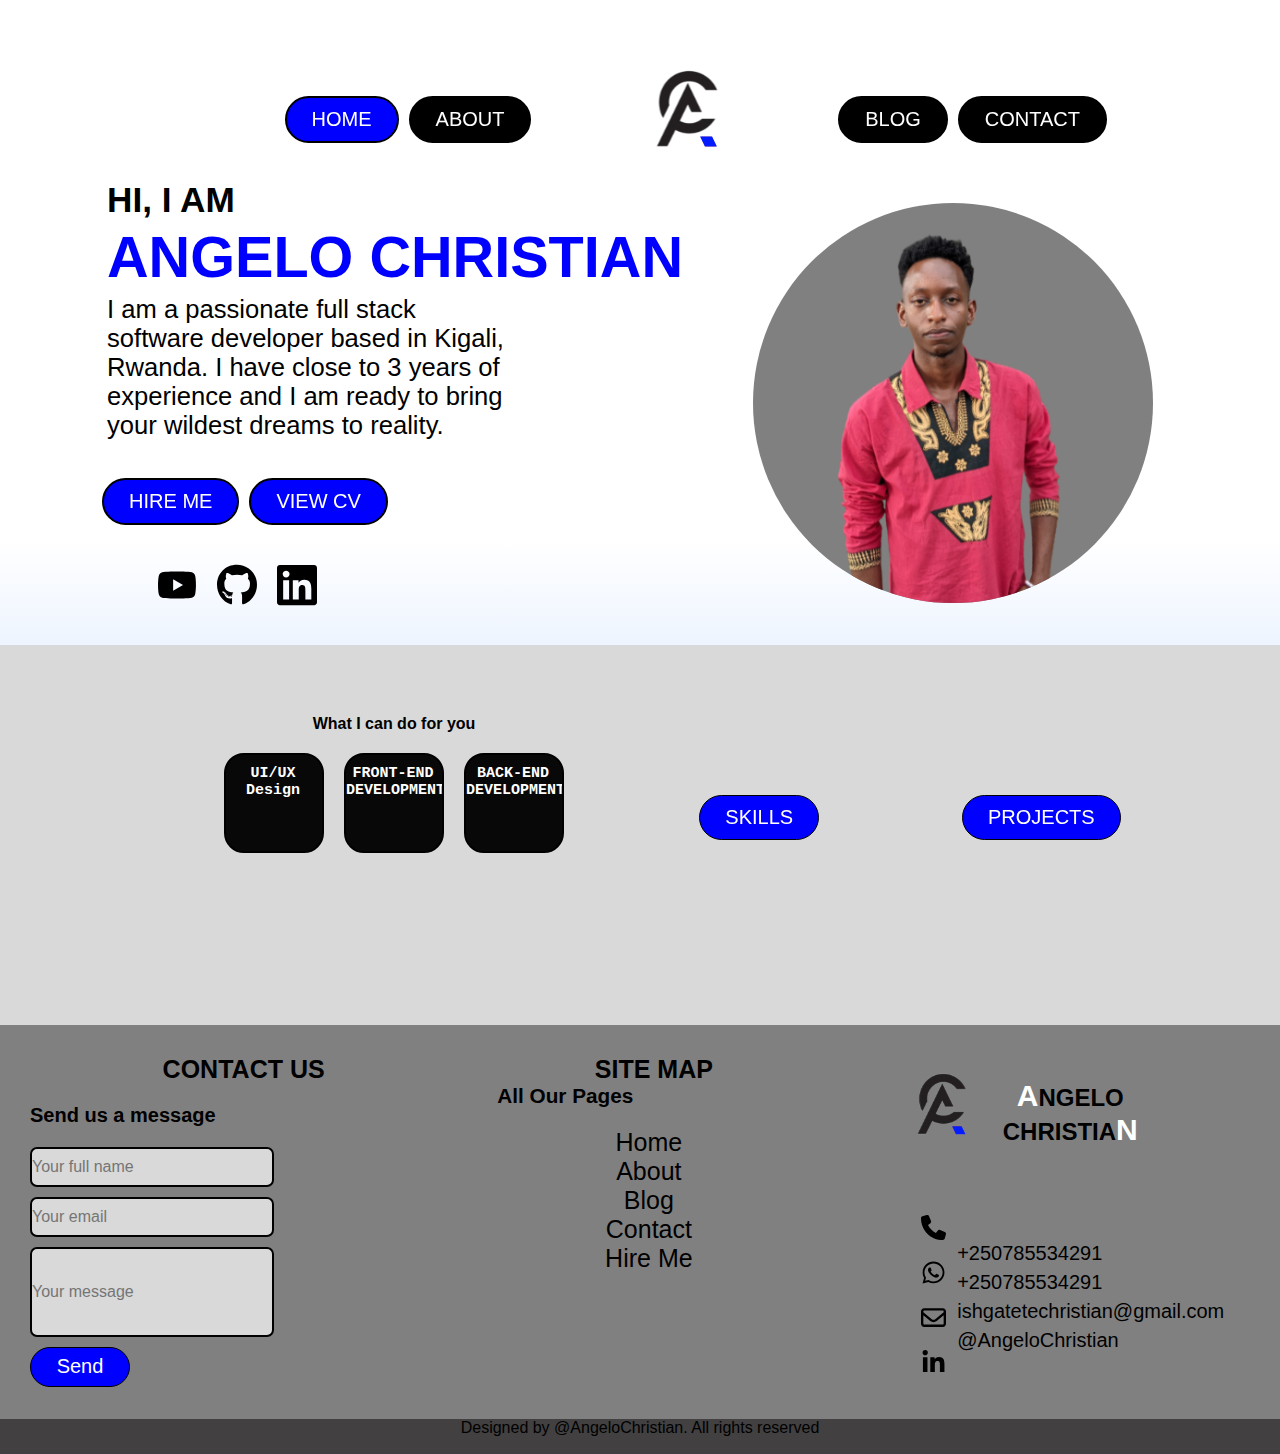
<file: index.html>
<!DOCTYPE html>
<html lang="en">
  <head>
    <meta charset="UTF-8" />
    <meta http-equiv="X-UA-Compatible" content="IE=edge" />
    <meta name="viewport" content="width=device-width, initial-scale=1.0" />
    <title>My_Portfolio</title>
    <link rel="stylesheet" href="index.css" type="text/css" />
  </head>
  <body>
    <header>
      
      <!-- <div class="logo">ANGELO CHRISTIAN</div> -->
      <!-- <div class="hambuger">
        <div class="line">-</div>
        <div class="line">-</div>
        <div class="line">-</div>
      </div> -->
      <div class="top">
      <nav class="nav-bar nav-bar1">
        <ul>
          <li><a href="index.html" class="active">HOME</a></li>
          <li><a href="about.html" >ABOUT</a></li>
          
        </ul>
      </nav>
    </div>
    <div class="aclogo">
        <img class="aclogo" src="./icons/logo13.svg" alt="logo" />
      </div>
    <div class=" nav-bar nav-bar2">
      <ul>
        <li><a href="blog.html">BLOG</a></li>
          <li><a href="contact">CONTACT</a></li>
      </ul>
    </div>
    </header>
    <!-- <script>
      hambuger = document.querySelector(".hambuger");
      hambuger.onclick = function () {
        navBar = document.querySelector(".nav-bar");
        navBar.classList.toogle("active");
      };
    </script> -->
    <section class="home" id="home">
      <div class="home-content">
        <h3>HI, I AM</h3>
        <h1>ANGELO CHRISTIAN</h1>
        <p>
          I am a passionate full stack software developer based in Kigali,
          Rwanda. I have close to 3 years of experience and I am ready to bring
          your wildest dreams to reality.
        </p>
        <div class="home-btns">
          
          
            <div class="nav-bar">
              <ul>
            <li><a href="hireme.html">HIRE ME</a></li>
              </ul>
          </div>
          <div class="nav-bar">
            <ul>
            <li><a href="resume.html">VIEW CV</a></li>
            </ul>
          </div>
          </ul> 
      </div>
      <div class="icons">
        <img src="./icons/youtube.svg" alt="youtube.com" />
        <img src="./icons/github.svg" alt="youtube.com" />
        <img src="./icons/linkedin.svg" alt="youtube.com" />
      </div>
    </div>

        
        
      </div>

      <div class="home-img">
        <img src="./home-image.png" alt="My picture" />
      </div>
    </section>
    <div class="all">
       
      <div class="what-now">
        <div class="do">
          <h4> What I can do for you</h4>
        </div>
       <div class="what"> 
      
          <div class="box ui-ux">
            <h4 class="title">UI/UX Design</h4>
            <div class="anime">
              <div>
                <div>
                  <img
                    class="image wordpress"
                    src="./icons/wordpress-white.svg"
                    alt="wordpress"
                  />
                  <p>Wordpress</p>
                </div>
                <div>
                  <img class="image adobexd" src="./icons/Adobexd.svg" alt="adobe xd" />
                  <p>Adobe XD</p>
                </div>
              </div>
      
              <div>
                <div>
                  <img class="image canva" src="./icons/canva.svg" alt="canva"
                  width="50px" />
                  <p>Canva</p>
                </div>
                <div>
                  <img
                    class="image figma"
                    src="./icons/Figma-white.svg"
                    alt="figma"
                    color="white"
                  />
                  <p>Figma</p>
                </div>
              </div>
            </div>
          </div>

      
          <div class="box front">
            <h4 class="title">FRONT-END DEVELOPMENT</h4>
            <div class="anime">
              <div>
                <div>
                  <img
                    class="image react"
                    src="./icons/react-white.svg"
                    alt="React"
                  />
                  <p>React</p>
                </div>
                <div>
                  <img class="image css" src="./icons/css-white.svg" alt="adobe xd" />
                  <p>CSS</p>
                </div>
              </div>
      
              <div>
                <div>
                  <img class="image html" src="./icons/html-whote.svg" alt="canva"
                  width="50px" />
                  <p>HTML 5</p>
                </div>
                <div>
                  <img
                    class="image javascript"
                    src="./icons/js-white.svg"
                    alt="Javascript"
                    
                  />
                  <p>JavaScript</p>
                </div>
              </div>
            </div>
          </div>

          <div class="box back">
            <h4 class="title">BACK-END DEVELOPMENT</h4>
            <div class="anime">
              <div>
                <div>
                  <img
                    class="image wordpress"
                    src="./icons/python.svg"
                    alt="python"
                  />
                  <p>Python</p>
                </div>
                <div>
                  <img class="image adobexd" src="./icons/nodejs.svg" alt="node js" />
                  <p>Node Js</p>
                </div>
              </div>
      
              <div>
                <div>
                  <img class="image mongodb" src="./icons/MongoDB.svg" alt="mongodb"
                  width="50px" />
                  <p>Mongo Database</p>
                </div>
                <div>
                  <img
                    class="image cprog"
                    src="./icons/c-white.svg"
                    alt="cprog"
                    
                  />
                  <p>C Programming</p>
                </div>
              </div>
            </div>
          </div>


        </div>
      </div>

      <div class="work nav-bar">
        <ul>
          
          <li id="we"><a  href="#">SKILLS</a></li>
          <!-- <script>
      document.getElementById(we).style.visibility = visible;
    </script> -->

     <!-- <script>
      hambuger = document.querySelector(".hambuger");
      hambuger.onclick = function () {
        navBar = document.querySelector(".nav-bar");
        navBar.classList.toogle("active");
      };
    </script> -->

          <div class="skii" id="skii">
            <div>
              <h6 >Angular</h6>
              <h6>JavaScript</h6>
              <h6>HTML</h6>
              <h6>C++</h6>
            </div>
            <div>
              <h6>FIGMA</h6>
              <h6>PYTHON</h6>
              <h6>CSS</h6>
              <h6>Node Js</h6>
            </div>
            <div>
              <h6>Django</h6>
              <h6>C</h6>
              <h6>React</h6>
              <h6>MongoDB</h6>
            </div>
          </div>
          <script>
            const targetDiv = document.getElementById("skii");
            const btn = document.getElementById("we");
            btn.onclick = function () {
              if (targetDiv.style.visibility !== "hidden") {
                // targetDiv.style.visibility = "hidden";
                javascript:this.preventDefault();
                 event.preventDefault();
              } else {
                targetDiv.style.visibility = "visible";
                btn.style.marginTop="-40px"
                javascript:this.preventDefault();
                event.preventDefault();
              }
              event.preventDefault();
              onsubmit="functionToRun(); return false;"
            };
            </script>
          
          <li><a href="">PROJECTS</a></li>
      </ul>
      </div>
    </div>
      </div>
      
      
    
    <div class="contact" id="contact">
      <div class="form">
        <div>
          <h3>CONTACT US</H3>
            <p>Send us a message</p>
        </div>
        <div>
          <form action="https://formspree.io/f/mjvdevnr" method="POST">
            <input type="text" name="name" required="" id="name" placeholder="Your full name"></br>
            <input type="email" name="email" required="" id="email" placeholder="Your email"></br>
            <input type="text-area" name="text" id="text" placeholder="Your message" id="area"></br>
            <input type="submit" name="" value="Send" id= "submit">
          </form>
        </div>
      </div>
      <div class="map">
        <div class="site">
        <h4>SITE MAP</h4>
        <h5>All Our Pages</h5>
        </div>
        <div class="pages">
        <ol style="list-style-type:disc;"style="list-style-type:disc;">
          <li><a href="">Home</a></li>
          <li><a href="">About</a></li>
          <li><a href="">Blog</a></li>
          <li><a href="">Contact</a></li>
          <li><a href="">Hire Me</a></li>
        </ol>
      </div>

      </div>
      <div class="us">
        <div class="lg">
        <img src="./icons/logo13.svg" alt="Logo" width="80px" height="80px">
        <h2><span class="name">A</span>NGELO CHRISTIA<span class="name">N</span></h2>
        </div>
        
        <div class="phone">
          <div class="iconz">
            <img src="./icons/phone-solid.svg" alt="phone" width="25px" height="25px"></br>
            <img src="./icons/whatsapp.svg" alt="Whatsapp" width="25px" height="25px"></br>
            <img src="./icons/envelope-regular.svg" alt="email" width="25px" height="25px"></br>
             <img src="./icons/linkedin-in.svg" alt="linkedin" width="25px" height="25px"></br>
            
          </div>
          <div>
            <p>+250785534291</p>
            <p>+250785534291</p>
            <p>ishgatetechristian@gmail.com</p>
            <p>@AngeloChristian</p>
          

          </div>
        </div>

      </div>
    </div>
    <div class="footer">
      <!-- <img scr="./icons/copyright-regular.svg" alt="c"> -->
      <p>Designed by <span id="angelo">@AngeloChristian</span>. All rights reserved</p>
    </div>
  </body>
</html>
</file>
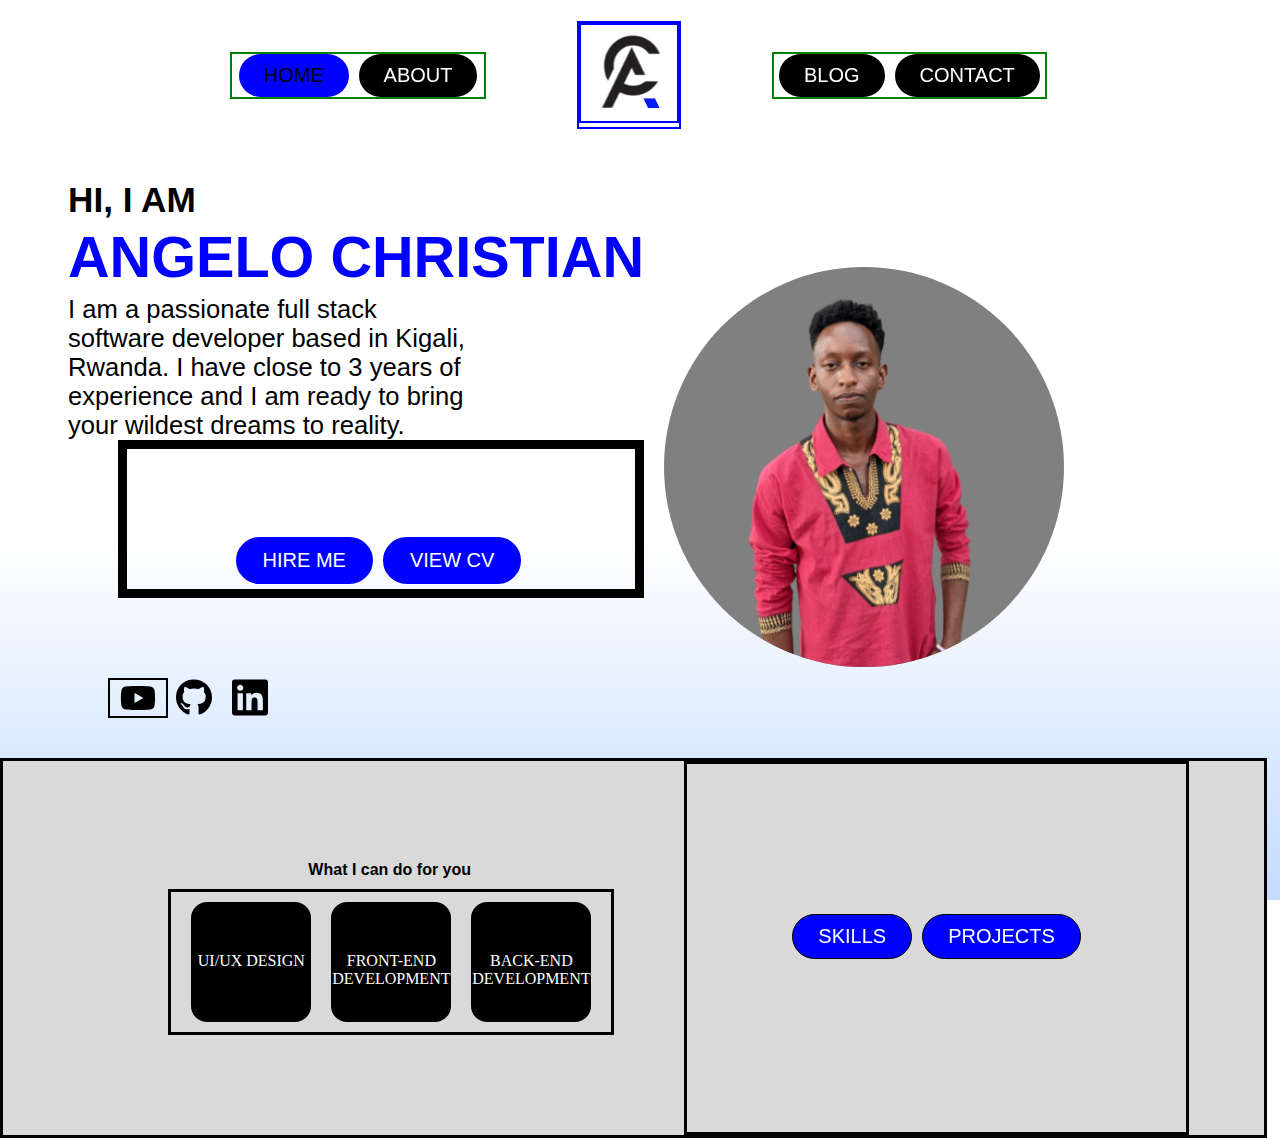
<file: portfolio/homepage/index.html>
<!DOCTYPE html>
<html lang="en">
  <head>
    <meta charset="UTF-8" />
    <meta http-equiv="X-UA-Compatible" content="IE=edge" />
    <meta name="viewport" content="width=device-width, initial-scale=1.0" />
    <title>My_Portfolio</title>
    <link rel="stylesheet" href="index.css" type="text/css" />
  </head>
  <body>
    <header>
      
      <!-- <div class="logo">ANGELO CHRISTIAN</div> -->
      <!-- <div class="hambuger">
        <div class="line">-</div>
        <div class="line">-</div>
        <div class="line">-</div>
      </div> -->
      <div class="top">
      <nav class="nav-bar nav-bar1">
        <ul>
          <li><a href="" class="active">HOME</a></li>
          <li><a href="">ABOUT</a></li>
          
        </ul>
      </nav>
    </div>
    <div class="aclogo">
        <img class="aclogo" src="./logo13.svg" alt="logo" />
      </div>
    <div class=" nav-bar nav-bar2">
      <ul>
        <li><a href="">BLOG</a></li>
          <li><a href="">CONTACT</a></li>
      </ul>
    </div>
    </header>
    <script>
      hambuger = document.querySelector(".hambuger");
      hambuger.onclick = function () {
        navBar = document.querySelector(".nav-bar");
        navBar.classList.toogle("active");
      };
    </script>
    <section class="home" id="home">
      <div class="home-content">
        <h3>HI, I AM</h3>
        <h1>ANGELO CHRISTIAN</h1>
        <p>
          I am a passionate full stack software developer based in Kigali,
          Rwanda. I have close to 3 years of experience and I am ready to bring
          your wildest dreams to reality.
        </p>
        <div class="home-btns">
          
          
            <div>
              <ul>
            <li><a href="">HIRE ME</a></li>
              </ul>
          </div>
          <div>
            <ul>
            <li><a href="">VIEW CV</a></li>
            </ul>
          </div>
          </ul>
            
            
      </div>
      <div class="icons">
        <img src="./icons/youtube.svg" alt="youtube.com" />
        <img src="./icons/github.svg" alt="youtube.com" />
        <img src="./icons/linkedin.svg" alt="youtube.com" />
      </div>
    </div>

        
        
      </div>

      <div class="home-img">
        <img src="./home-image.png" alt="My picture" />
      </div>
    </section>
    <div class="all">
       
      <div class="what-now">
        <div class="do">
          <h4> What I can do for you</h4>
        </div>
       <div class="what"> 
        <div class="box ui-ux">
          <p>UI/UX DESIGN</p>

        </div>
        <div class="box front">
          <p>FRONT-END DEVELOPMENT</p>

        </div>
        <div class=" box back">
          <p>BACK-END DEVELOPMENT</p>


        </div>
        
      </div>
    </div>
      <div class="work nav-bar">
        <ul>
          <li><a href="#">SKILLS</a></li>
          <li><a href="">PROJECTS</a></li>
      </ul>
      </div>
    </div>
    <div class="contact">
      <div>
        
      </div>
      <div>

      </div>
      <div>

      </div>
    </div>
  </body>
</html>
</file>
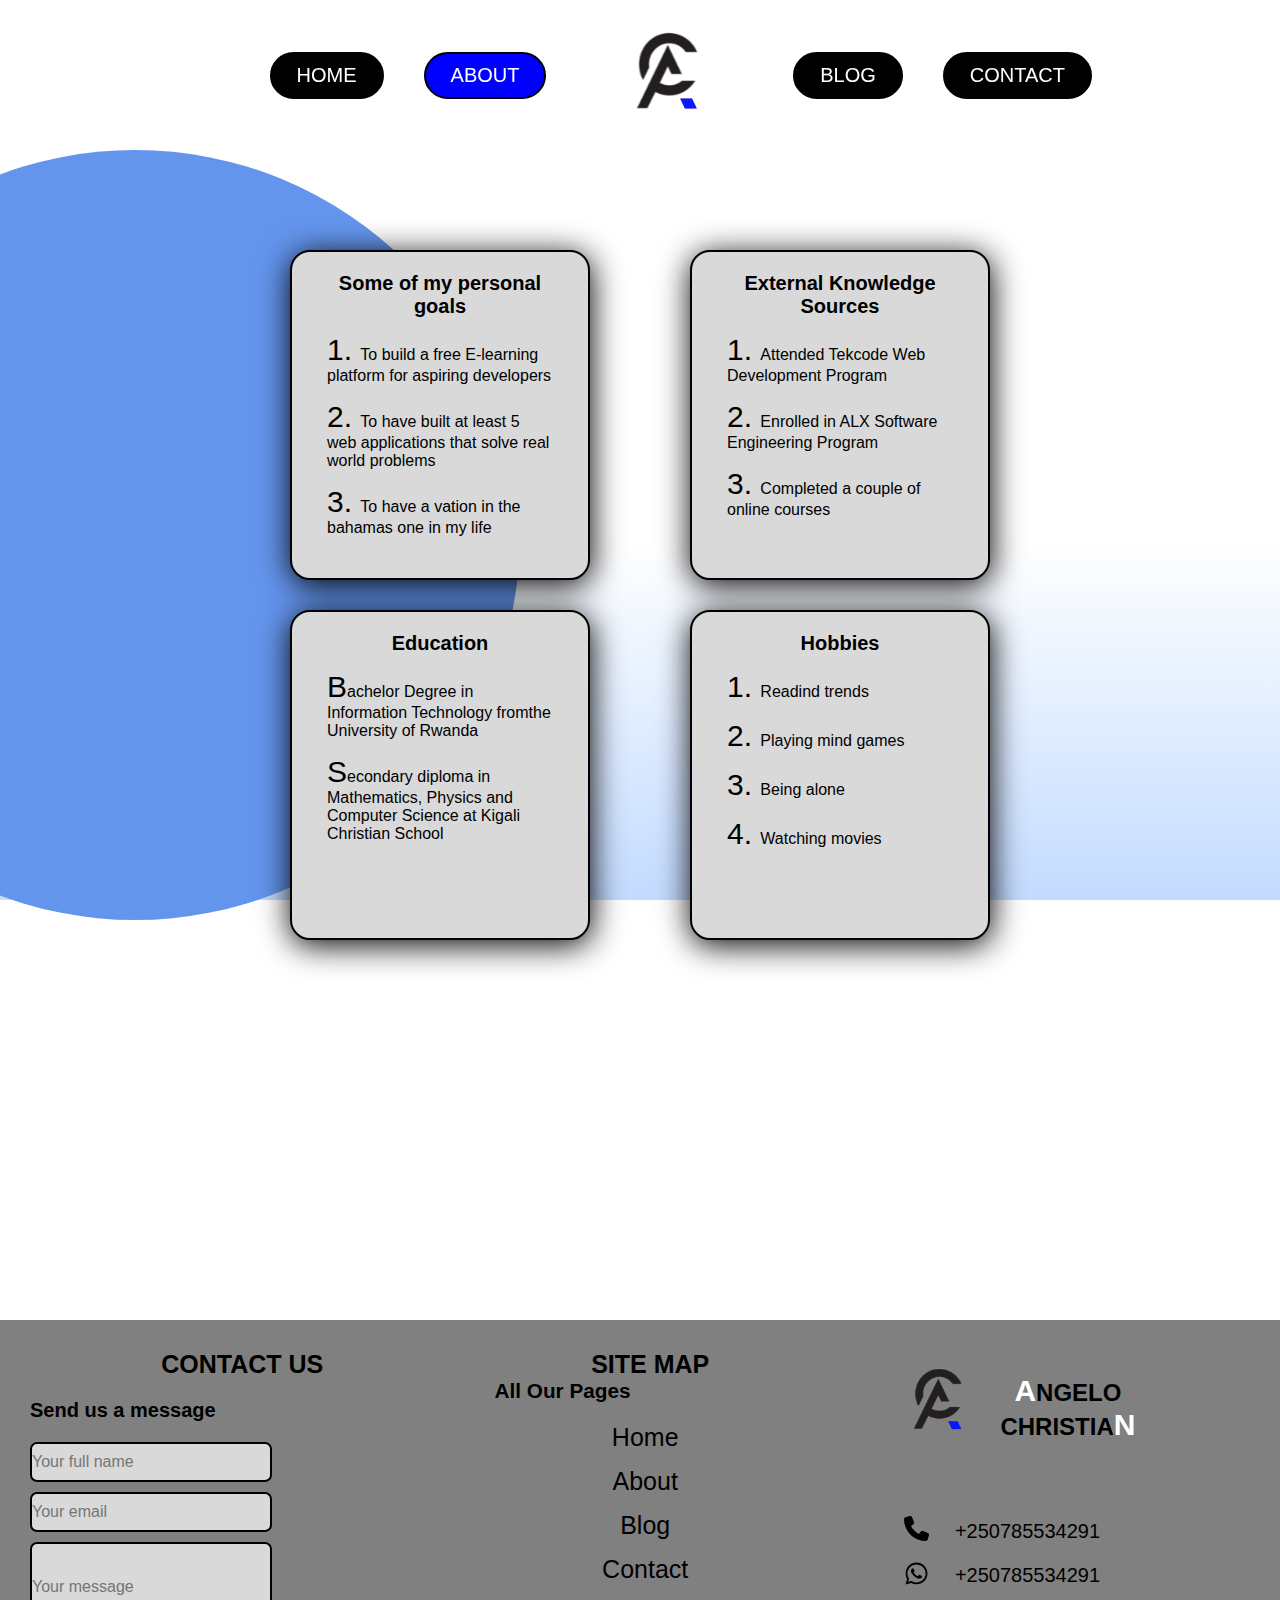
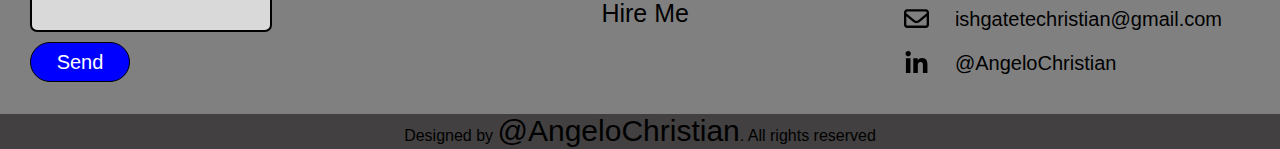
<file: about.html>
<!DOCTYPE html>
<html lang="en">
  <head>
    <meta charset="UTF-8" />
    <meta http-equiv="X-UA-Compatible" content="IE=edge" />
    <meta name="viewport" content="width=device-width, initial-scale=1.0" />
    <title>About</title>
    <link rel="stylesheet" href="about.css">
  </head>
  <body>
    <header>
      <div class="top">
        <nav class="nav-bar nav-bar1">
          <ul>
            <li><a href="index.html" >HOME</a></li>
            <li><a href="" class="active">ABOUT</a></li>
          </ul>
        </nav>
      </div>
      <div class="aclogo">
        <img class="aclogo" src="./icons/logo13.svg" alt="logo" />
      </div>
      <div class="nav-bar nav-bar2">
        <ul>
          <li><a href="blog.html">BLOG</a></li>
          <li><a href="contact">CONTACT</a></li>
        </ul>
      </div>
    </header>
    <div class="circle"></div>
    <section class="parent">
        <div>
        <div class="card goals"> 
            <h4>Some of my personal goals</h4>
            <ol type="1">
                <li><span>1. </span> To build a free E-learning platform for aspiring developers</li>
                <li><span>2. </span>To have built at least 5 web applications that solve real world problems</li>
                <li><span>3. </span>To have a vation in the bahamas one in my life</li>
            </ol>


        </div>
        <div class="card education">
            <h4>Education</h4>
            <p><span>B</span>achelor Degree in Information Technology fromthe University of Rwanda</p>
            <p><span>S</span>econdary diploma in Mathematics, Physics and Computer
                 Science at Kigali Christian School</p>

        </div>
        </div>
        <div>
            <div class="card source">
                <h4>External Knowledge Sources</h4>
                <ol>
                    <li><span>1. </span>Attended Tekcode Web Development Program</li>
                    <li><span>2. </span>Enrolled in ALX Software Engineering Program</li>
                    <li><span>3. </span>Completed a couple of online courses</li>
                </ol>

            </div>

            <div class="card hobbies">
                <h4>Hobbies</h4>
                <ol type="1">
                    <li><span>1. </span>Readind trends</li>
                    <li><span>2. </span>Playing mind games</li>
                    <li><span>3. </span>Being alone</li>
                    <li><span>4. </span>Watching movies</li>
                </ol>

            </div>

        </div>
    </section>





    
    <div class="contact">
        <div class="form">
          <div>
            <h3>CONTACT US</H3>
              <p>Send us a message</p>
          </div>
          <div>
            <form action="https://formspree.io/f/mjvdevnr" method="POST">
              <input type="text" name="name" required="" id="name" placeholder="Your full name"></br>
              <input type="email" name="email" required="" id="email" placeholder="Your email"></br>
              <input type="text-area" name="text" id="text" placeholder="Your message" id="area"></br>
              <input type="submit" name="" value="Send" id= "submit">
            </form>
          </div>
        </div>
        <div class="map">
          <div class="site">
          <h4>SITE MAP</h4>
          <h5>All Our Pages</h5>
          </div>
          <div class="pages">
          <ol style="list-style-type:disc;"style="list-style-type:disc;">
            <li><a href="index.html">Home</a></li>
            <li><a href="about.html">About</a></li>
            <li><a href="blog.html">Blog</a></li>
            <li><a href="">Contact</a></li>
            <li><a href="hireme.html">Hire Me</a></li>
          </ol>
        </div>
  
        </div>
        <div class="us">
          <div class="lg">
          <img src="./icons/logo13.svg" alt="Logo" width="80px" height="80px">
          <h2><span class="name">A</span>NGELO CHRISTIA<span class="name">N</span></h2>
          </div>
          
          <div class="phone">
            <div class="iconz">
              <img src="./icons/phone-solid.svg" alt="phone" width="25px" height="25px"></br>
              <img src="./icons/whatsapp.svg" alt="Whatsapp" width="25px" height="25px"></br>
              <img src="./icons/envelope-regular.svg" alt="email" width="25px" height="25px"></br>
               <img src="./icons/linkedin-in.svg" alt="linkedin" width="25px" height="25px"></br>
              
            </div>
            <div>
              <p>+250785534291</p>
              <p>+250785534291</p>
              <p>ishgatetechristian@gmail.com</p>
              <p>@AngeloChristian</p>
            
  
            </div>
          </div>
  
        </div>
      </div>
      <div class="footer">
        <!-- <img scr="./icons/copyright-regular.svg" alt="c"> -->
        <p>Designed by <span id="angelo">@AngeloChristian</span>. All rights reserved</p>
      </div>
</file>
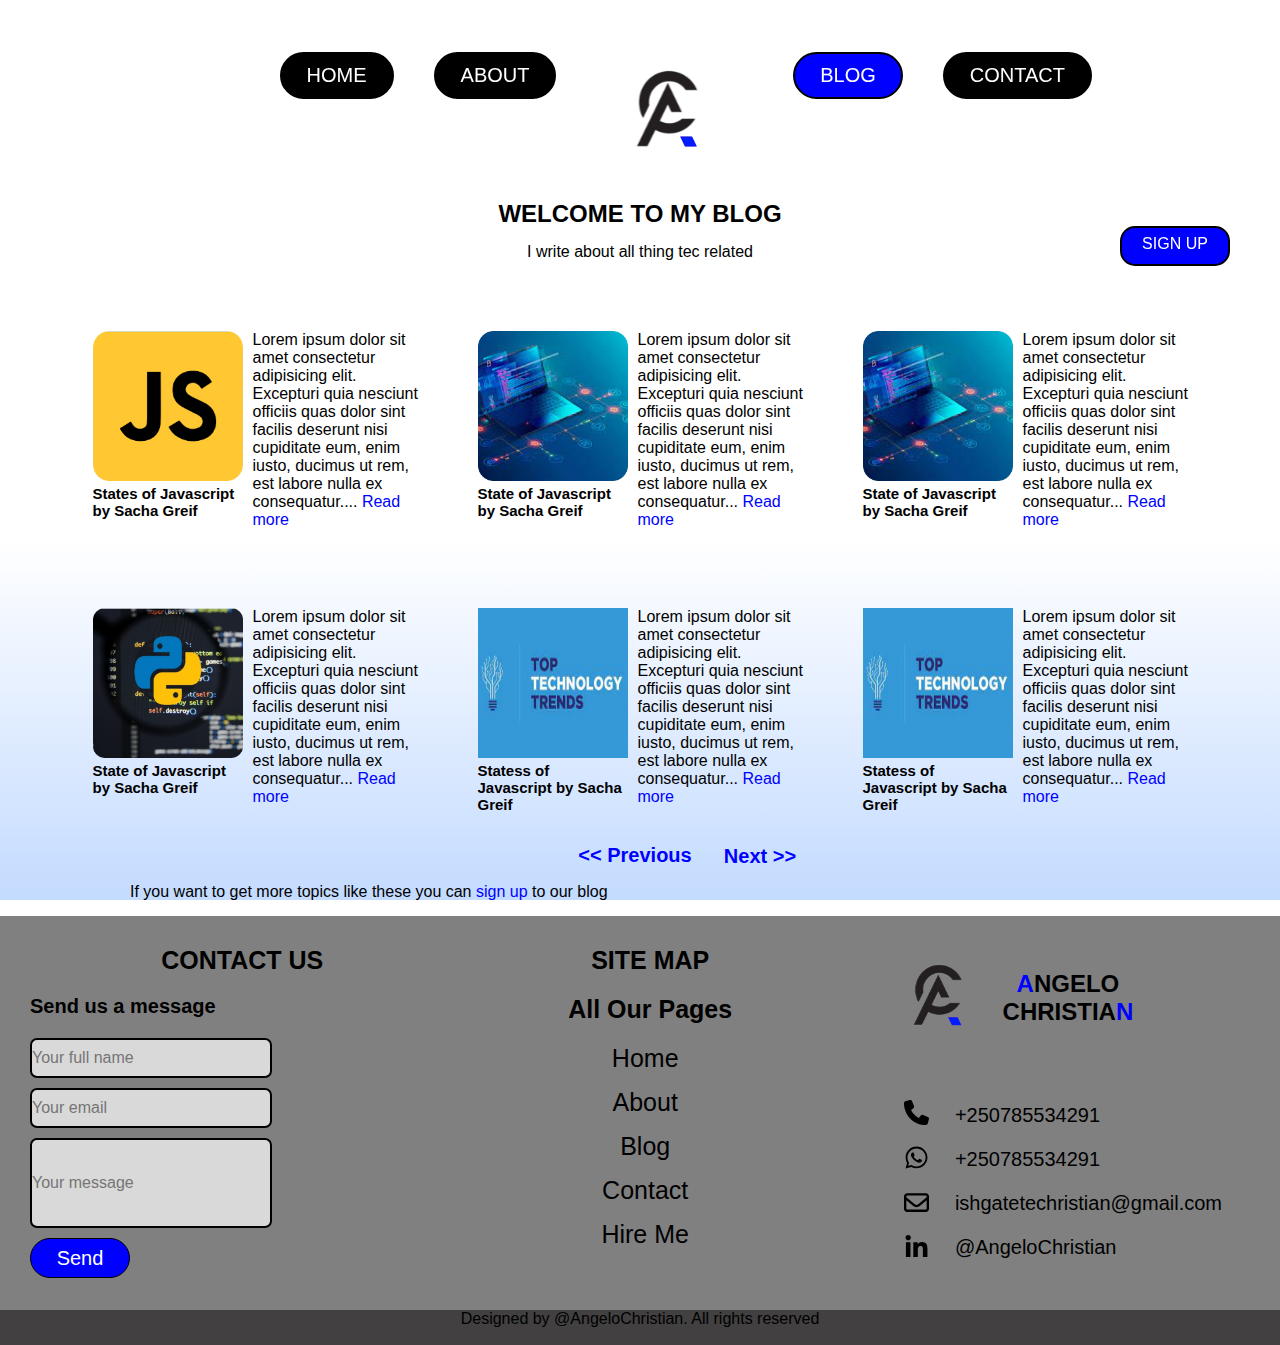
<file: blog.html>
<!DOCTYPE html>
<html lang="en">
  <head>
    <meta charset="UTF-8" />
    <meta http-equiv="X-UA-Compatible" content="IE=edge" />
    <meta name="viewport" content="width=device-width, initial-scale=1.0" />
    <title>Blog</title>
    <link rel="stylesheet" href="blog.css">
  </head>
  <body>
    <header>
      <div class="top">
        <nav class="nav-bar nav-bar1">
          <ul>
            <li><a href="index.html" >HOME</a></li>
            <li><a href="about.html">ABOUT</a></li>
          </ul>
        </nav>
      </div>
      <div class="aclogo">
        <img class="aclogo" src="./icons/logo13.svg" alt="logo" />
      </div>
      <div class="nav-bar nav-bar2">
        <ul>
          <li><a href="blog.html" class="active">BLOG</a></li>
          <li><a href="contact">CONTACT</a></li>
        </ul>
      </div>
    </header>
    <div class="top">
      <h2 id="h2">WELCOME TO MY BLOG</h2>
      <p>I write about all thing tec related</p>
      <a id="tops" href="signup.html">SIGN UP</a>

</div>
    
    <section>
       
          <div>
          <div class=" topic js">
            <div>
            <img src="./js-blog.png" alt="state of Js">
            <h5>States of Javascript by Sacha Greif</h5>
            </div>
            <div>Lorem ipsum dolor sit amet consectetur adipisicing elit. 
              Excepturi quia nesciunt officiis quas dolor sint facilis 
              deserunt nisi cupiditate eum, enim iusto, ducimus ut rem, 
              est labore nulla ex consequatur.... <span>Read more</span>
            </div>

          </div>
          <div class="topic new">
            <div>
              <img src="./python1blog.png" alt="state of Js">
              <h5>State of Javascript by Sacha Greif</h5>
              </div>
              <div>Lorem ipsum dolor sit amet consectetur adipisicing elit. 
                Excepturi quia nesciunt officiis quas dolor sint facilis 
                deserunt nisi cupiditate eum, enim iusto, ducimus ut rem, 
                est labore nulla ex consequatur... <span>Read more</span>
              </div>
          </div>
         </div>
         
         
         <div>
          <div class=" topic mistakes">
            <div>
              <img src="./blog2.png" alt="state of Js">
              <h5>State of Javascript by Sacha Greif</h5>
              </div>
              <div>Lorem ipsum dolor sit amet consectetur adipisicing elit. 
                Excepturi quia nesciunt officiis quas dolor sint facilis 
                deserunt nisi cupiditate eum, enim iusto, ducimus ut rem, 
                est labore nulla ex consequatur... <span>Read more</span>
              </div>
          </div >
          <div class=" topic trends" marginTop="0px">
            <div>
              <img src="./trends blog.png" alt="state of Js">
              <h5>Statess of Javascript by Sacha Greif</h5>
              </div>
              <div>Lorem ipsum dolor sit amet consectetur adipisicing elit. 
                Excepturi quia nesciunt officiis quas dolor sint facilis 
                deserunt nisi cupiditate eum, enim iusto, ducimus ut rem, 
                est labore nulla ex consequatur... <span>Read more</span>
              </div>
          </div>
         </div>
         <div>
          <div class=" topic mistakes">
            <div>
              <img src="./blog2.png" alt="state of Js">
              <h5>State of Javascript by Sacha Greif</h5>
              </div>
              <div>Lorem ipsum dolor sit amet consectetur adipisicing elit. 
                Excepturi quia nesciunt officiis quas dolor sint facilis 
                deserunt nisi cupiditate eum, enim iusto, ducimus ut rem, 
                est labore nulla ex consequatur... <span>Read more</span>
              </div>
          </div >
          <div class=" topic trends" marginTop="0px">
            <div>
              <img src="./trends blog.png" alt="state of Js">
              <h5>Statess of Javascript by Sacha Greif</h5>
              </div>
              <div>Lorem ipsum dolor sit amet consectetur adipisicing elit. 
                Excepturi quia nesciunt officiis quas dolor sint facilis 
                deserunt nisi cupiditate eum, enim iusto, ducimus ut rem, 
                est labore nulla ex consequatur... <span>Read more</span>
              </div>
          </div>
         </div>
        
    </section>
    <h5 class="previous"> << Previous</h5>
    <h5 class="previous next">Next >></h5>
    <p id="pp">If you want to get more topics like these you can <span>sign up</span> to our blog</p>
    




    
    <div class="contact">
        <div class="form">
          <div>
            <h3>CONTACT US</H3>
              <p>Send us a message</p>
          </div>
          <div>
            <form action="https://formspree.io/f/mjvdevnr" method="POST">
              <input type="text" name="name" required="" id="name" placeholder="Your full name"></br>
              <input type="email" name="email" required="" id="email" placeholder="Your email"></br>
              <input type="text-area" name="text" id="text" placeholder="Your message" id="area"></br>
              <input type="submit" name="" value="Send" id= "submit">
            </form>
          </div>
        </div>
        <div class="map">
          <div class="site">
          <h4>SITE MAP</h4>
          <h5 id="hhh">All Our Pages</h5>
          </div>
          <div class="pages">
          <ol style="list-style-type:disc;"style="list-style-type:disc;">
            <li><a href="">Home</a></li>
            <li><a href="">About</a></li>
            <li><a href="">Blog</a></li>
            <li><a href="">Contact</a></li>
            <li><a href="">Hire Me</a></li>
          </ol>
        </div>
  
        </div>
        <div class="us">
          <div class="lg">
          <img src="./icons/logo13.svg" alt="Logo" width="80px" height="80px">
          <h2><span class="nam">A</span>NGELO CHRISTIA<span class="nam">N</span></h2>
          </div>
          
          <div class="phone">
            <div class="iconz">
              <img src="./icons/phone-solid.svg" alt="phone" width="25px" height="25px"></br>
              <img src="./icons/whatsapp.svg" alt="Whatsapp" width="25px" height="25px"></br>
              <img src="./icons/envelope-regular.svg" alt="email" width="25px" height="25px"></br>
               <img src="./icons/linkedin-in.svg" alt="linkedin" width="25px" height="25px"></br>
              
            </div>
            <div>
              <p>+250785534291</p>
              <p>+250785534291</p>
              <p>ishgatetechristian@gmail.com</p>
              <p>@AngeloChristian</p>
            
  
            </div>
          </div>
  
        </div>
      </div>
      <div class="footer">
        <!-- <img scr="./icons/copyright-regular.svg" alt="c"> -->
        <p>Designed by <span id="angelo">@AngeloChristian</span>. All rights reserved</p>
      </div>
</file>
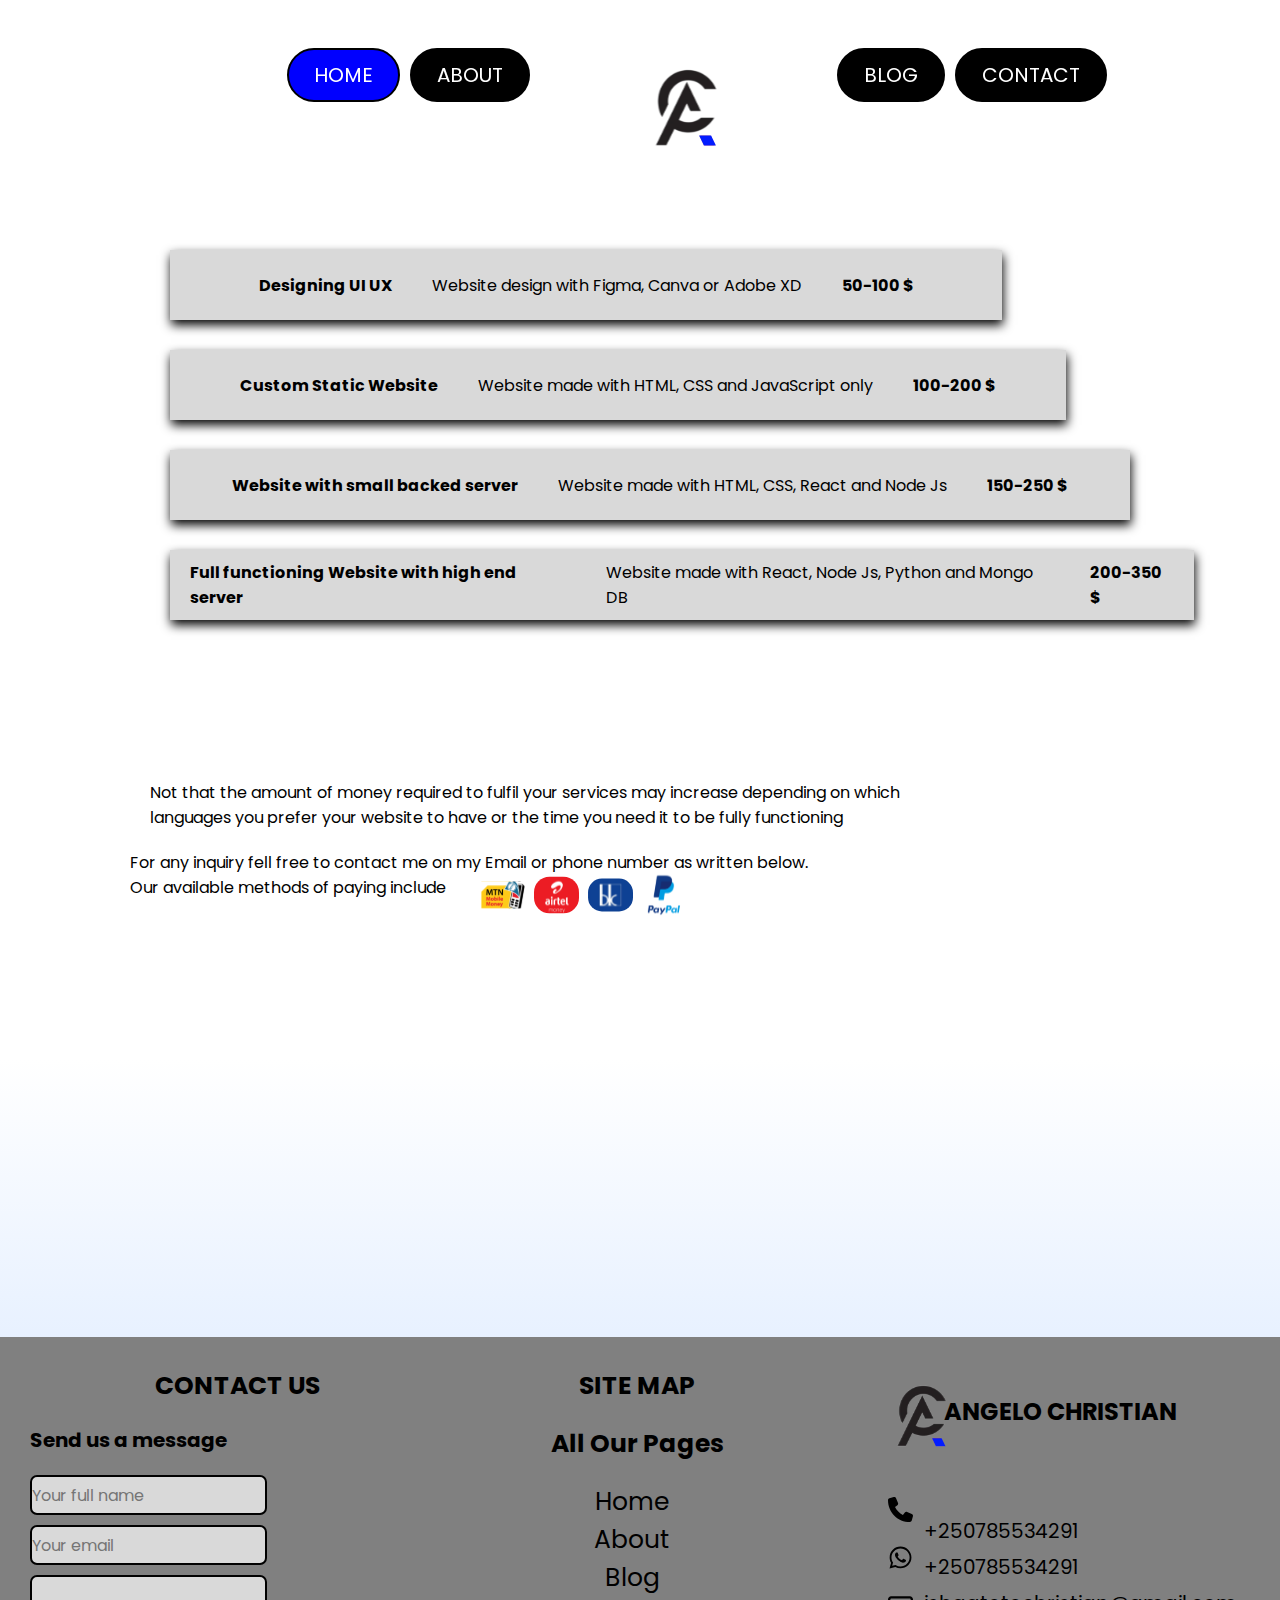
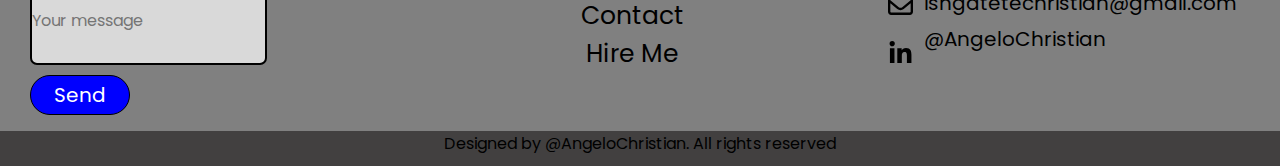
<file: hireme.html>
<!DOCTYPE html>
<html lang="en">
  <head>
    <meta charset="UTF-8" />
    <meta http-equiv="X-UA-Compatible" content="IE=edge" />
    <meta name="viewport" content="width=device-width, initial-scale=1.0" />
    <title>Blog</title>
    <link rel="stylesheet" href="hireme.css">
    <link rel="preconnect" href="https://fonts.googleapis.com">
<link rel="preconnect" href="https://fonts.gstatic.com" crossorigin>
<link href="https://fonts.googleapis.com/css2?family=Poppins&display=swap" rel="stylesheet">
  
  </head>
  <body>
    <header>
      <div class="top">
        <nav class="nav-bar nav-bar1">
          <ul>
            <li><a href="index.html" class="active">HOME</a></li>
            <li><a href="about.html">ABOUT</a></li>
          </ul>
        </nav>
      </div>
      <div class="aclogo">
        <img class="aclogo" src="./icons/logo13.svg" alt="logo" />
      </div>
      <div class="nav-bar nav-bar2">
        <ul>
          <li><a href="blog.html">BLOG</a></li>
          <li><a href="contact">CONTACT</a></li>
        </ul>
      </div>
    </header>
    <div class="cool">
    <div class="hire">
        <div class="hey do"> 
            <h4>Designing UI UX</h4>
            <p>Website design with Figma, Canva or Adobe XD</p>
            <h4> 50-100 $</h4>  
         </div>
        <div class="hey option"> 
          <div><h4>Custom Static Website</h4></div>
          <div><p>Website made with HTML, CSS and JavaScript only</p></div>
          <div><h4> 100-200 $</h4></div>
       
        </div>
        <div class="hey money"> 
          <h4>Website with small backed server</h4>
          <p>Website made with HTML, CSS, React and Node Js</p>
          <h4> 150-250 $</h4>
           
   
        </div>
        <div class=" hey last">
          <h4>Full functioning Website with high end server</h4>
          <p>Website made with React, Node Js, Python and Mongo DB</p>
          <h4> 200-350 $</h4>

        </div>
    </div>
    <div class="bottom">
    <p id="not">Not that the amount of money required to fulfil your services may increase depending on which languages you prefer your website to have or the time you need it to be fully functioning</p>
    <p>For any inquiry fell free to contact me on my Email or phone number  as written below.</p>
    <p>Our available methods of paying include</p>
    <div class="images">
        <img src="./icons/momohire.svg" alt="momo">
        <img src="./icons/airtelhire.svg" alt="momo">
        <img src="./icons/BKhire.svg" alt="momo">
        <img src="./icons/paypalhire.svg" alt="momo">
    </div>
  </div>


</div>
    
    <div class="contact">
        <div class="form">
          <div>
            <h3>CONTACT US</H3>
              <p>Send us a message</p>
          </div>
          <div>
            <form action="https://formspree.io/f/mjvdevnr" method="POST">
              <input type="text" name="name" required="" id="name" placeholder="Your full name"></br>
              <input type="email" name="email" required="" id="email" placeholder="Your email"></br>
              <input type="text-area" name="text" id="text" placeholder="Your message" id="area"></br>
              <input type="submit" name="" value="Send" id= "submit">
            </form>
          </div>
        </div>
        <div class="map">
          <div class="site">
          <h4>SITE MAP</h4>
          <h5 id="hhh">All Our Pages</h5>
          </div>
          <div class="pages">
          <ol style="list-style-type:disc;"style="list-style-type:disc;">
            <li><a href="index.html">Home</a></li>
            <li><a href="about.html">About</a></li>
            <li><a href="blog.html">Blog</a></li>
            <li><a href="">Contact</a></li>
            <li><a href="hireme.html">Hire Me</a></li>
          </ol>
        </div>
  
        </div>
        <div class="us">
          <div class="lg">
          <img src="./icons/logo13.svg" alt="Logo" width="80px" height="80px">
          <h2><span class="nam">A</span>NGELO CHRISTIA<span class="nam">N</span></h2>
          </div>
          
          <div class="phone">
            <div class="iconz">
              <img src="./icons/phone-solid.svg" alt="phone" width="25px" height="25px"></br>
              <img src="./icons/whatsapp.svg" alt="Whatsapp" width="25px" height="25px"></br>
              <img src="./icons/envelope-regular.svg" alt="email" width="25px" height="25px"></br>
               <img src="./icons/linkedin-in.svg" alt="linkedin" width="25px" height="25px"></br>
              
            </div>
            <div>
              <p>+250785534291</p>
              <p>+250785534291</p>
              <p>ishgatetechristian@gmail.com</p>
              <p>@AngeloChristian</p>
            
  
            </div>
          </div>
  
        </div>
      </div>
      <div class="footer">
        <!-- <img scr="./icons/copyright-regular.svg" alt="c"> -->
        <p>Designed by <span id="angelo">@AngeloChristian</span>. All rights reserved</p>
      </div>
</file>
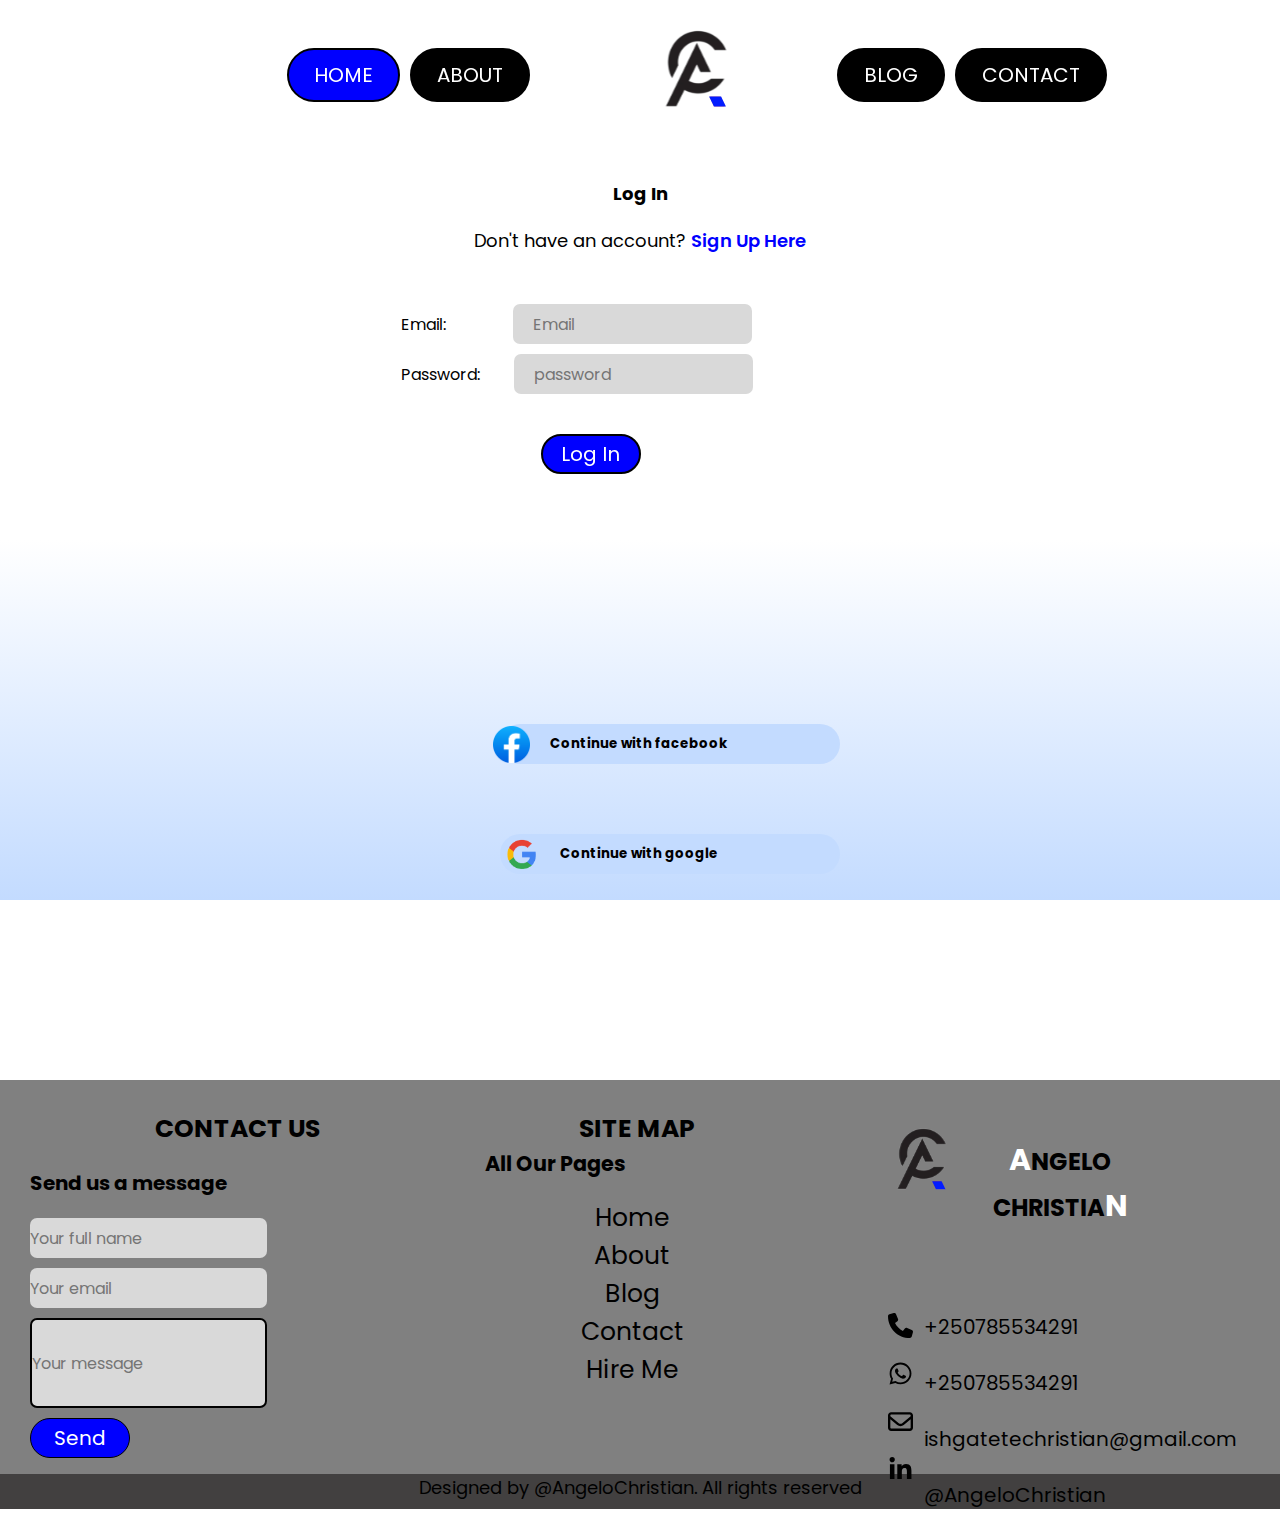
<file: login.html>
<!DOCTYPE html>
<html lang="en">
  <head>
    <meta charset="UTF-8" />
    <meta http-equiv="X-UA-Compatible" content="IE=edge" />
    <meta name="viewport" content="width=device-width, initial-scale=1.0" />
    <title>Login</title>
    <link rel="stylesheet" href="login.css">
    <link rel="preconnect" href="https://fonts.googleapis.com">
<link rel="preconnect" href="https://fonts.gstatic.com" crossorigin>
<link href="https://fonts.googleapis.com/css2?family=Poppins&display=swap" rel="stylesheet">
  </head>
  <body>
    <header>
      <div class="top">
        <nav class="nav-bar nav-bar1">
          <ul>
            <li><a href="index.html" class="active">HOME</a></li>
            <li><a href="about.html">ABOUT</a></li>
          </ul>
        </nav>
      </div>
      <div class="aclogo">
        <img class="aclogo" src="./icons/logo13.svg" alt="logo" />
      </div>
      <div class="nav-bar nav-bar2">
        <ul>
          <li><a href="blog.html">BLOG</a></li>
          <li><a href="contact">CONTACT</a></li>
        </ul>
      </div>
    </header>
    <section>
    <h4>Log In</h4>
    <p>Don't have an account? <a href="signup.html">Sign Up Here</a></p>

    <div class="sign">
        
    <div>
        <form>
            <label id="nann" for="email">Email:</label>
            <input type="text" name="email" required placeholder="Email"></br>
            <label id="pass" for="password">Password:</label>
            <input type="password" name="password" required placeholder="password"></br>
            <input type="submit" name="login" value="Log In" id= "submit">
        
        </form>
    </div>

    </div>
    <div>
        <div class=" other google">
            <img src="./icons/google_logo.png" alt="login with google">
            <h5>Continue with google</h5>
        </div>
        <div class="other face">
            <img src="./icons/facebook_logo.png" alt="login with facebook">
            <h5>Continue with facebook</h5>
        </div>
    </div>
</section>
   
    
    <div class="contact">
        <div class="form">
          <div>
            <h3>CONTACT US</H3>
              <p>Send us a message</p>
          </div>
          <div>
            <form action="https://formspree.io/f/mjvdevnr" method="POST">
              <input type="text" name="name" required="" id="name" placeholder="Your full name"></br>
              <input type="email" name="email" required="" id="email" placeholder="Your email"></br>
              <input type="text-area" name="text" id="text" placeholder="Your message" id="area"></br>
              <input type="submit" name="" value="Send" id= "submit">
            </form>
          </div>
        </div>
        <div class="map">
          <div class="site">
          <h4>SITE MAP</h4>
          <h5>All Our Pages</h5>
          </div>
          <div class="pages">
          <ol style="list-style-type:disc;"style="list-style-type:disc;">
            <li><a href="index.html">Home</a></li>
            <li><a href="about.html">About</a></li>
            <li><a href="blog.html">Blog</a></li>
            <li><a href="contact">Contact</a></li>
            <li><a href="hireme.html">Hire Me</a></li>
          </ol>
        </div>
  
        </div>
        <div class="us">
          <div class="lg">
          <img src="./icons/logo13.svg" alt="Logo" width="80px" height="80px">
          <h2><span class="name">A</span>NGELO CHRISTIA<span class="name">N</span></h2>
          </div>
          
          <div class="phone">
            <div class="iconz">
              <img src="./icons/phone-solid.svg" alt="phone" width="25px" height="25px"></br>
              <img src="./icons/whatsapp.svg" alt="Whatsapp" width="25px" height="25px"></br>
              <img src="./icons/envelope-regular.svg" alt="email" width="25px" height="25px"></br>
               <img src="./icons/linkedin-in.svg" alt="linkedin" width="25px" height="25px"></br>
              
            </div>
            <div>
              <p>+250785534291</p>
              <p>+250785534291</p>
              <p>ishgatetechristian@gmail.com</p>
              <p>@AngeloChristian</p>
            
  
            </div>
          </div>
  
        </div>
      </div>
      <div class="footer">
        <!-- <img scr="./icons/copyright-regular.svg" alt="c"> -->
        <p>Designed by <span id="angelo">@AngeloChristian</span>. All rights reserved</p>
      </div>
</file>
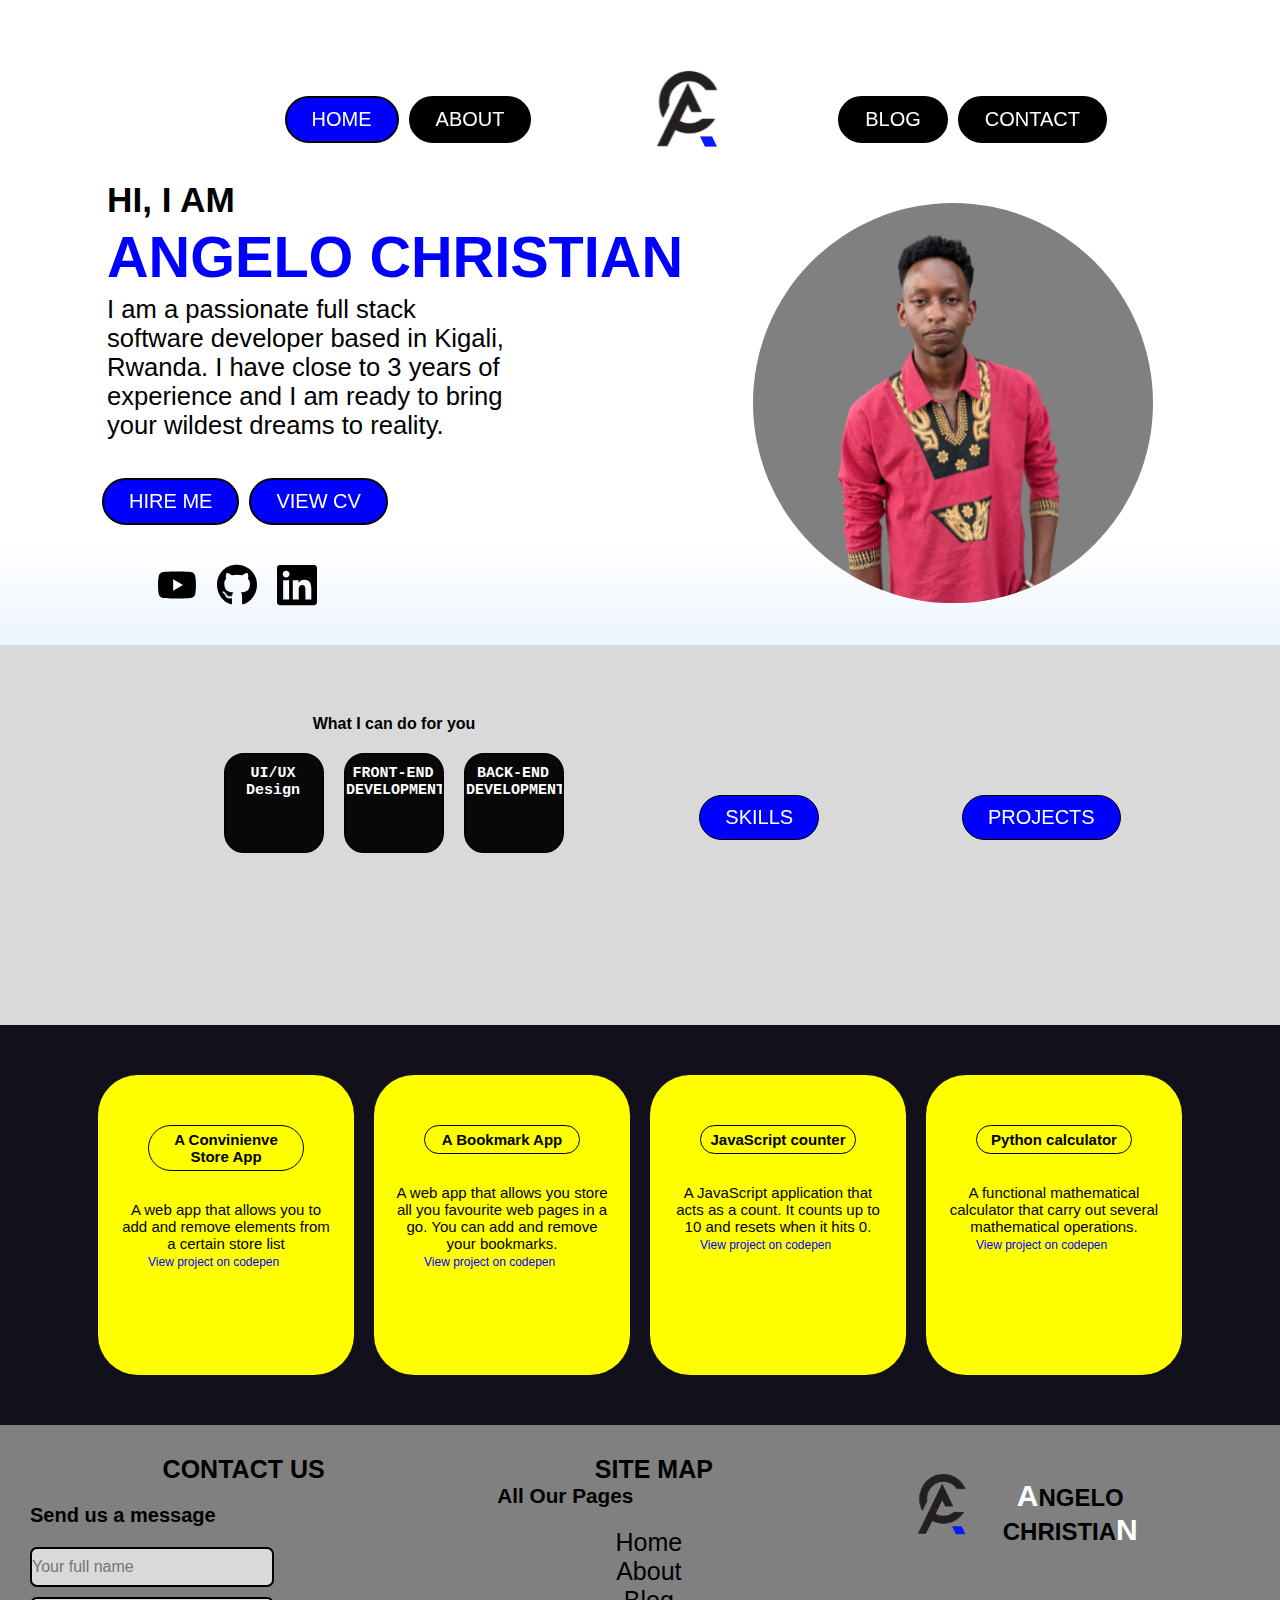
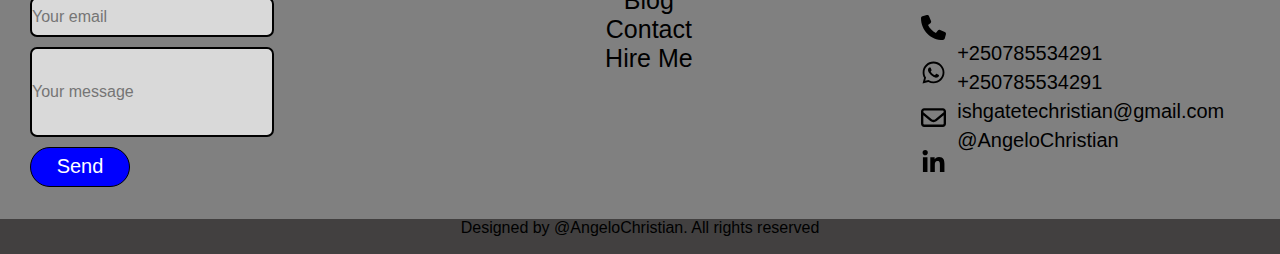
<file: projects.html>
<!DOCTYPE html>
<html lang="en">
  <head>
    <meta charset="UTF-8" />
    <meta http-equiv="X-UA-Compatible" content="IE=edge" />
    <meta name="viewport" content="width=device-width, initial-scale=1.0" />
    <title>Projects</title>
    <link rel="stylesheet" href="projects.css" type="text/css" />
  </head>
  <body>
    <header>
      
      <!-- <div class="logo">ANGELO CHRISTIAN</div> -->
      <!-- <div class="hambuger">
        <div class="line">-</div>
        <div class="line">-</div>
        <div class="line">-</div>
      </div> -->
      <div class="top">
      <nav class="nav-bar nav-bar1">
        <ul>
          <li><a href="index.html" class="active">HOME</a></li>
          <li><a href="about.html" >ABOUT</a></li>
          
        </ul>
      </nav>
    </div>
    <div class="aclogo">
        <img class="aclogo" src="./icons/logo13.svg" alt="logo" />
      </div>
    <div class=" nav-bar nav-bar2">
      <ul>
        <li><a href="blog.html">BLOG</a></li>
          <li><a href="contact">CONTACT</a></li>
      </ul>
    </div>
    </header>
    <!-- <script>
      hambuger = document.querySelector(".hambuger");
      hambuger.onclick = function () {
        navBar = document.querySelector(".nav-bar");
        navBar.classList.toogle("active");
      };
    </script> -->
    <section class="home" id="home">
      <div class="home-content">
        <h3>HI, I AM</h3>
        <h1 id="chris">ANGELO CHRISTIAN</h1>
        <p>
          I am a passionate full stack software developer based in Kigali,
          Rwanda. I have close to 3 years of experience and I am ready to bring
          your wildest dreams to reality.
        </p>
        <div class="home-btns">
          
          
            <div class="nav-bar">
              <ul>
            <li><a href="hireme.html">HIRE ME</a></li>
              </ul>
          </div>
          <div class="nav-bar">
            <ul>
            <li><a href="resume.html">VIEW CV</a></li>
            </ul>
          </div>
          </ul> 
      </div>
      <div class="icons">
        <img src="./icons/youtube.svg" alt="youtube.com" />
        <img src="./icons/github.svg" alt="youtube.com" />
        <img src="./icons/linkedin.svg" alt="youtube.com" />
      </div>
    </div>

        
        
      </div>

      <div class="home-img">
        <img src="./home-image.png" alt="My picture" />
      </div>
    </section>
    <div class="all">
       
      <div class="what-now">
        <div class="do">
          <h4> What I can do for you</h4>
        </div>
       <div class="what"> 
      
          <div class="box ui-ux">
            <h4 class="title">UI/UX Design</h4>
            <div class="anime">
              <div>
                <div>
                  <img
                    class="image wordpress"
                    src="./icons/wordpress-white.svg"
                    alt="wordpress"
                  />
                  <p>Wordpress</p>
                </div>
                <div>
                  <img class="image adobexd" src="./icons/Adobexd.svg" alt="adobe xd" />
                  <p>Adobe XD</p>
                </div>
              </div>
      
              <div>
                <div>
                  <img class="image canva" src="./icons/canva.svg" alt="canva"
                  width="50px" />
                  <p>Canva</p>
                </div>
                <div>
                  <img
                    class="image figma"
                    src="./icons/Figma-white.svg"
                    alt="figma"
                    color="white"
                  />
                  <p>Figma</p>
                </div>
              </div>
            </div>
          </div>

      
          <div class="box front">
            <h4 class="title">FRONT-END DEVELOPMENT</h4>
            <div class="anime">
              <div>
                <div>
                  <img
                    class="image react"
                    src="./icons/react-white.svg"
                    alt="React"
                  />
                  <p>React</p>
                </div>
                <div>
                  <img class="image css" src="./icons/css-white.svg" alt="adobe xd" />
                  <p>CSS</p>
                </div>
              </div>
      
              <div>
                <div>
                  <img class="image html" src="./icons/html-whote.svg" alt="canva"
                  width="50px" />
                  <p>HTML 5</p>
                </div>
                <div>
                  <img
                    class="image javascript"
                    src="./icons/js-white.svg"
                    alt="Javascript"
                    
                  />
                  <p>JavaScript</p>
                </div>
              </div>
            </div>
          </div>

          <div class="box back">
            <h4 class="title">BACK-END DEVELOPMENT</h4>
            <div class="anime">
              <div>
                <div>
                  <img
                    class="image wordpress"
                    src="./icons/python.svg"
                    alt="python"
                  />
                  <p>Python</p>
                </div>
                <div>
                  <img class="image adobexd" src="./icons/nodejs.svg" alt="node js" />
                  <p>Node Js</p>
                </div>
              </div>
      
              <div>
                <div>
                  <img class="image mongodb" src="./icons/MongoDB.svg" alt="mongodb"
                  width="50px" />
                  <p>Mongo Database</p>
                </div>
                <div>
                  <img
                    class="image cprog"
                    src="./icons/c-white.svg"
                    alt="cprog"
                    
                  />
                  <p>C Programming</p>
                </div>
              </div>
            </div>
          </div>


        </div>
      </div>

      <div class="work nav-bar">
        <ul>
          
          <li id="we"><a  href="#">SKILLS</a></li>
          <!-- <script>
      document.getElementById(we).style.visibility = visible;
    </script> -->

     <!-- <script>
      hambuger = document.querySelector(".hambuger");
      hambuger.onclick = function () {
        navBar = document.querySelector(".nav-bar");
        navBar.classList.toogle("active");
      };
    </script> -->

          <div class="skii" id="skii">
            <div>
              <h6 >Angular</h6>
              <h6>JavaScript</h6>
              <h6>HTML</h6>
              <h6>C++</h6>
            </div>
            <div>
              <h6>FIGMA</h6>
              <h6>PYTHON</h6>
              <h6>CSS</h6>
              <h6>Node Js</h6>
            </div>
            <div>
              <h6>Django</h6>
              <h6>C</h6>
              <h6>React</h6>
              <h6>MongoDB</h6>
            </div>
          </div>
          <script>
            const targetDiv = document.getElementById("skii");
            const btn = document.getElementById("we");
            btn.onclick = function () {
              if (targetDiv.style.visibility !== "hidden") {
                targetDiv.style.visibility = "hidden";
                javascript:this.preventDefault();
                 event.preventDefault();
              } else {
                targetDiv.style.visibility = "visible";
                btn.style.marginTop="-40px"
                javascript:this.preventDefault();
                event.preventDefault();
              }
              event.preventDefault();
              onsubmit="functionToRun(); return false;"
            };
            </script>
          
          <li id="proj"><a href="">PROJECTS</a></li>
          <div class="all-proj"></div>
      </ul>
      </div>
    </div>
      </div>
      <div class="all-proj" id="all-proj">
        <div class="pro "> 
          <h6>A Convinienve Store App</h6>
          <p>A web app that allows you to add and remove elements from a certain store list</p>
          <a href="" class="projp">View project on codepen</a>
        </div>
        <div class="pro ">
          <h6>A Bookmark App</h6>
          <p>A web app that allows you store all you favourite web pages in a go. You can add and remove your bookmarks.</p>
          <a href="" class="projp">View project on codepen</a> </div>
        <div class="pro "> 
          <h6>JavaScript counter</h6>
          <p>A JavaScript application that acts as a count. It counts up to 10 and resets when it hits 0.</p>
          <a href="" class="projp">View project on codepen</a>
        </div>
        <div class="pro "> 
          <h6>Python calculator</h6>
          <p>A functional mathematical calculator that carry out several mathematical operations.</p>
          <a href="" class="projp">View project on codepen</a>
        </div>

      </div>
      <script>
        const target = document.getElementById("all-proj");
        const btn = document.getElementById("proj");
        btn.onclick = function () {
          if (target.style.visibility !== "hidden") {
            target.style.visibility = "hidden";
            javascript:this.preventDefault();
             event.preventDefault();
          } else {
            target.style.visibility = "visible";
            btn.style.marginTop="-40px"
            javascript:this.preventDefault();
            event.preventDefault();
          }
          event.preventDefault();
          onsubmit="functionToRun(); return false;"
        };
        </script>
      
    
    <div class="contact" id="contact">
      <div class="form">
        <div>
          <h3>CONTACT US</H3>
            <p>Send us a message</p>
        </div>
        <div>
          <form action="https://formspree.io/f/mjvdevnr" method="POST">
            <input type="text" name="name" required="" id="name" placeholder="Your full name"></br>
            <input type="email" name="email" required="" id="email" placeholder="Your email"></br>
            <input type="text-area" name="text" id="text" placeholder="Your message" id="area"></br>
            <input type="submit" name="" value="Send" id= "submit">
          </form>
        </div>
      </div>
      <div class="map">
        <div class="site">
        <h4>SITE MAP</h4>
        <h5>All Our Pages</h5>
        </div>
        <div class="pages">
        <ol style="list-style-type:disc;"style="list-style-type:disc;">
          <li><a href="">Home</a></li>
          <li><a href="">About</a></li>
          <li><a href="">Blog</a></li>
          <li><a href="">Contact</a></li>
          <li><a href="">Hire Me</a></li>
        </ol>
      </div>

      </div>
      <div class="us">
        <div class="lg">
        <img src="./icons/logo13.svg" alt="Logo" width="80px" height="80px">
        <h2><span class="name">A</span>NGELO CHRISTIA<span class="name">N</span></h2>
        </div>
        
        <div class="phone">
          <div class="iconz">
            <img src="./icons/phone-solid.svg" alt="phone" width="25px" height="25px"></br>
            <img src="./icons/whatsapp.svg" alt="Whatsapp" width="25px" height="25px"></br>
            <img src="./icons/envelope-regular.svg" alt="email" width="25px" height="25px"></br>
             <img src="./icons/linkedin-in.svg" alt="linkedin" width="25px" height="25px"></br>
            
          </div>
          <div>
            <p>+250785534291</p>
            <p>+250785534291</p>
            <p>ishgatetechristian@gmail.com</p>
            <p>@AngeloChristian</p>
          

          </div>
        </div>

      </div>
    </div>
    <div class="footer">
      <!-- <img scr="./icons/copyright-regular.svg" alt="c"> -->
      <p>Designed by <span id="angelo">@AngeloChristian</span>. All rights reserved</p>
    </div>
  </body>
</html>
</file>
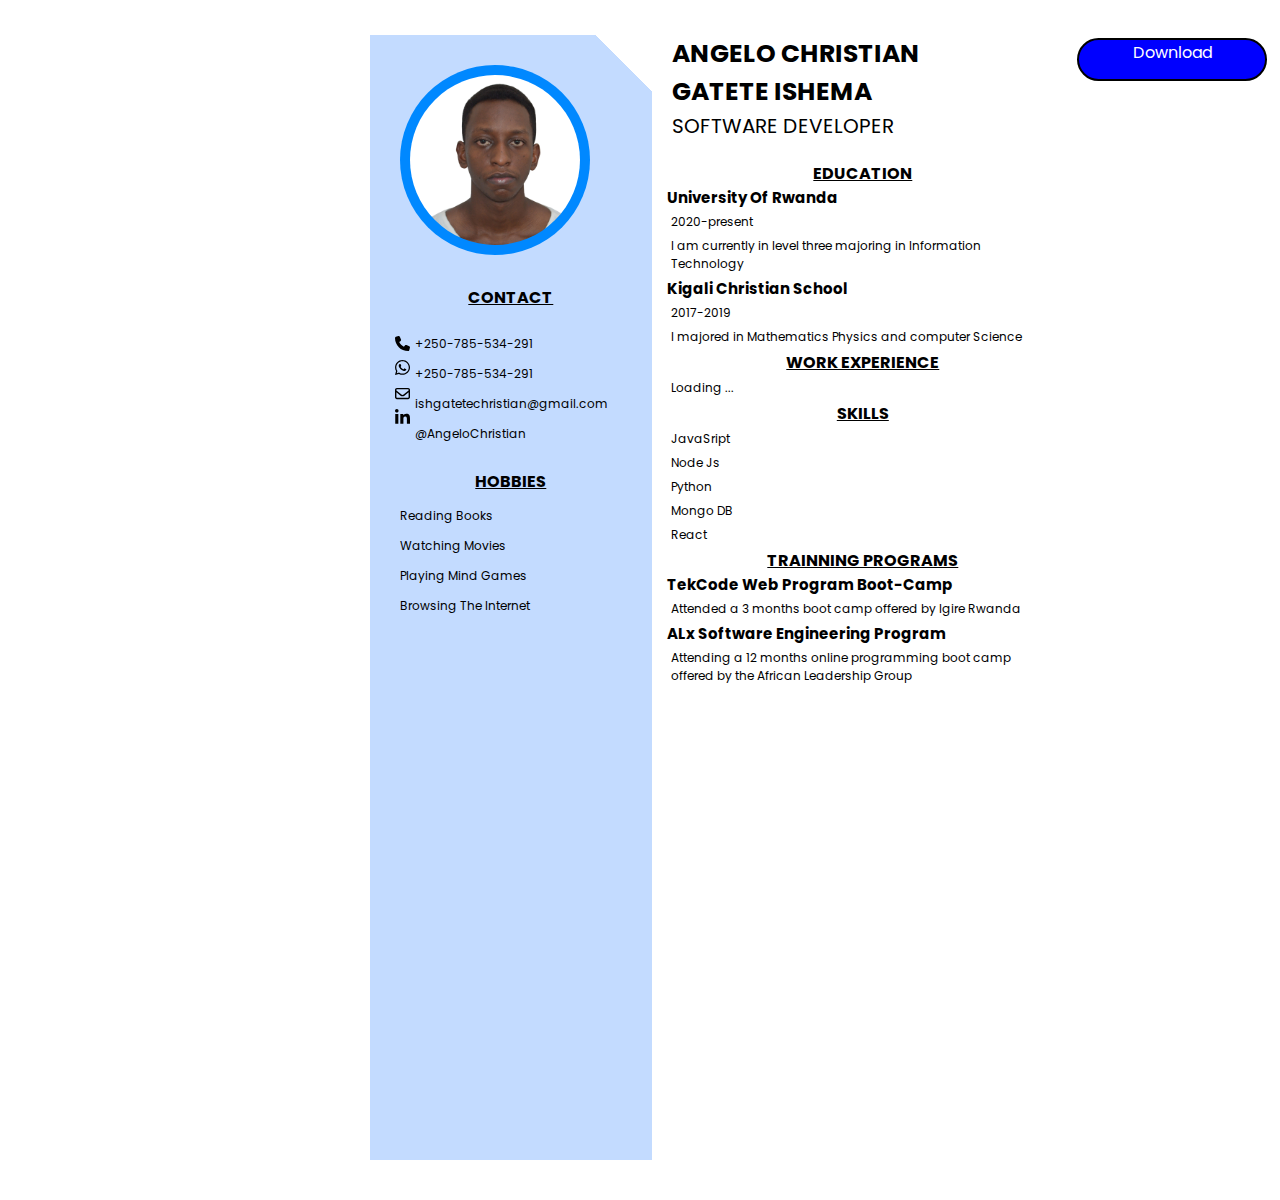
<file: resume.html>
<!DOCTYPE html>
<html lang="en">
  <head>
    <meta charset="UTF-8" />
    <meta http-equiv="X-UA-Compatible" content="IE=edge" />
    <meta name="viewport" content="width=device-width, initial-scale=1.0" />
    <title>Resume</title>
    <link rel="stylesheet" href="resume.css" />
    <link rel="preconnect" href="https://fonts.gstatic.com" crossorigin />
    <link
      href="https://fonts.googleapis.com/css2?family=Poppins&display=swap"
      rel="stylesheet"
    />
  </head>
  <body>
    <a href="index.html">HOME</a>
    <div class="container">
      <div class="first">
        <div class="img-container">
          <img src="./icons/221002258-image.jpg" alt="profile" />
        </div>
        <h2>CONTACT</h2>
        <div class="info">
          <div class="tel-icons">
            <img src="./icons/phone-solid.svg" alt="phone" />
            <img src="./icons/whatsapp.svg" alt="whatsapp" />
            <img src="./icons/envelope-regular.svg" alt="email" />
            <img src="./icons/linkedin-in.svg" alt="linkedin" />
          </div>
          <div class="tel-info">
            <p>+250-785-534-291</p>
            <p>+250-785-534-291</p>
            <p>ishgatetechristian@gmail.com</p>
            <p>@AngeloChristian</p>
          </div>
        </div>
        <div class="hobbies">
          <h2>HOBBIES</h2>
          <p>Reading Books</p>
          <p>Watching Movies</p>
          <p>Playing Mind Games</p>
          <p>Browsing The Internet</p>
        </div>
      </div>
      <div class="second">
        <div class="titl">
          <h2>ANGELO CHRISTIAN</h2>
          <h2>GATETE ISHEMA</h2>
          <p fontSize="30px">SOFTWARE DEVELOPER</p>
        </div>
        <div class="ground">
          <h2>EDUCATION</h2>
          <h5>University Of Rwanda</h5>
          <p>2020-present</p>
          <p>
            I am currently in level three majoring in Information Technology
          </p>
          <h5>Kigali Christian School</h5>
          <p>2017-2019</p>
          <p>I majored in Mathematics Physics and computer Science</p>
          <h2>WORK EXPERIENCE</h2>
          <p>Loading ...</p>
          <h2>SKILLS</h2>
          <p>JavaSript</p>
          <p>Node Js</p>
          <p>Python</p>
          <p>Mongo DB</p>
          <p>React</p>

          <h2>TRAINNING PROGRAMS</h2>
          <h5>TekCode Web Program Boot-Camp</h5>
          <p>Attended a 3 months boot camp offered by Igire Rwanda</p>
          <h5>ALx Software Engineering Program</h5>
          <p>
            Attending a 12 months online programming boot camp offered by the
            African Leadership Group
          </p>
        </div>
      </div>
      <a href="./MyResume.pdf" download>Download</a>
    </div>
    <div class="down"></div>
  </body>
</html>
</file>
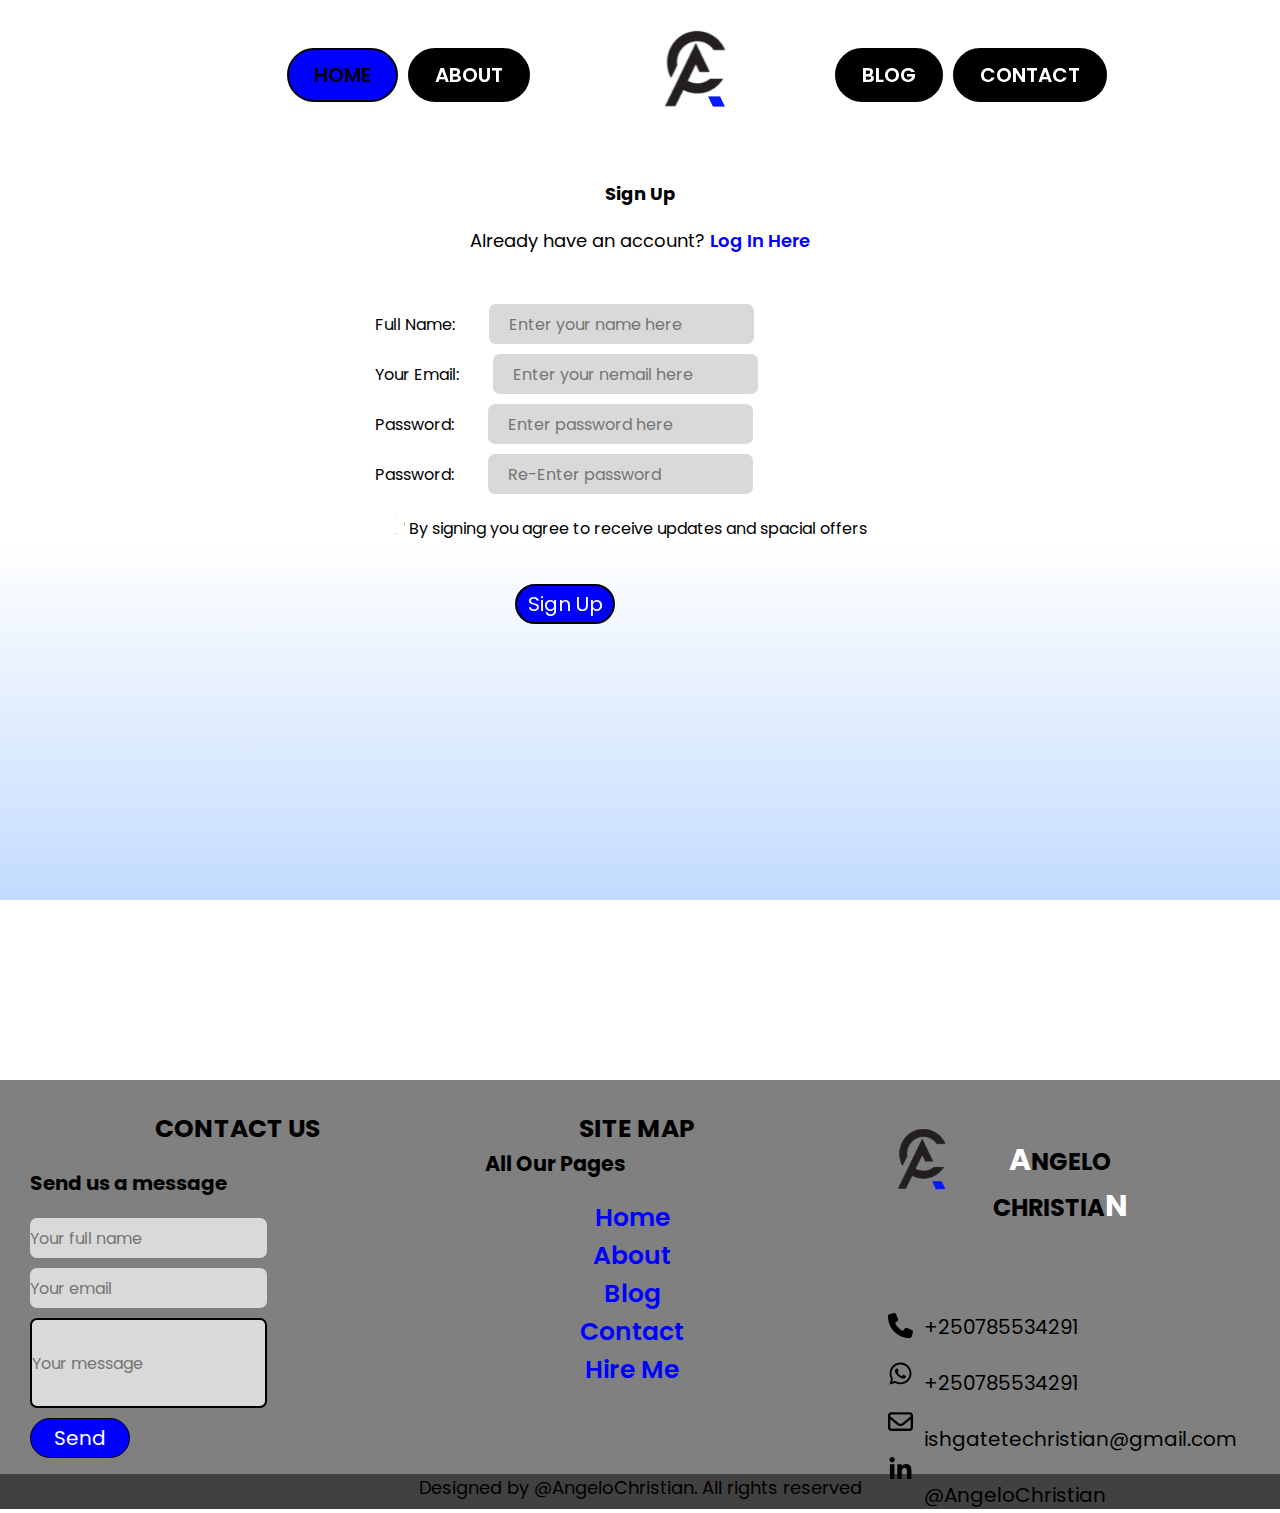
<file: signup.html>
<!DOCTYPE html>
<html lang="en">
  <head>
    <meta charset="UTF-8" />
    <meta http-equiv="X-UA-Compatible" content="IE=edge" />
    <meta name="viewport" content="width=device-width, initial-scale=1.0" />
    <title>Sign Up</title>
    <link rel="stylesheet" href="signup.css">
    <link rel="preconnect" href="https://fonts.googleapis.com">
<link rel="preconnect" href="https://fonts.gstatic.com" crossorigin>
<link href="https://fonts.googleapis.com/css2?family=Poppins&display=swap" rel="stylesheet">
  </head>
  <body>
    <header>
      <div class="top">
        <nav class="nav-bar nav-bar1">
          <ul>
            <li><a href="index.html" class="active">HOME</a></li>
            <li><a href="about.html">ABOUT</a></li>
          </ul>
        </nav>
      </div>
      <div class="aclogo">
        <img class="aclogo" src="./icons/logo13.svg" alt="logo" />
      </div>
      <div class="nav-bar nav-bar2">
        <ul>
          <li><a href="blog.html">BLOG</a></li>
          <li><a href="contact">CONTACT</a></li>
        </ul>
      </div>
    </header>
    <section>
    <h4>Sign Up</h4>
    <p>Already have an account? <a href="login.html">Log In Here</a></p>

    <div class="sign">
        <form>
            <label>Full Name:</label>
            <input type="text" name="name" required placeholder="Enter your name here"></br>
            <label> Your Email:</label>
            <input type="text" name="email" required placeholder="Enter your nemail here"></br>
            <label>Password:</label>
            <input type="password" name="password" required placeholder="Enter password here"></br>
            <label>Password:</label>
            <input type="text" name="name" required placeholder="Re-Enter password"></br>
            <input type="checkbox" class="rounded-checkbox" id="checkbox"/> 
                <label for="checkbox">By signing you agree to receive updates and spacial offers</label></br>
                <input type="submit" name="" value="Sign Up" id= "submit">
        
        </form>

    </div>
</section>
   
    
    <div class="contact">
        <div class="form">
          <div>
            <h3>CONTACT US</H3>
              <p>Send us a message</p>
          </div>
          <div>
            <form action="https://formspree.io/f/mjvdevnr" method="POST">
              <input type="text" name="name" required="" id="name" placeholder="Your full name"></br>
              <input type="email" name="email" required="" id="email" placeholder="Your email"></br>
              <input type="text-area" name="text" id="text" placeholder="Your message" id="area"></br>
              <input type="submit" name="" value="Send" id= "submit">
            </form>
          </div>
        </div>
        <div class="map">
          <div class="site">
          <h4>SITE MAP</h4>
          <h5>All Our Pages</h5>
          </div>
          <div class="pages">
          <ol style="list-style-type:disc;"style="list-style-type:disc;">
            <li><a href="index.html">Home</a></li>
            <li><a href="about.html">About</a></li>
            <li><a href="blog.html">Blog</a></li>
            <li><a href="contact">Contact</a></li>
            <li><a href="hireme.html">Hire Me</a></li>
          </ol>
        </div>
  
        </div>
        <div class="us">
          <div class="lg">
          <img src="./icons/logo13.svg" alt="Logo" width="80px" height="80px">
          <h2><span class="name">A</span>NGELO CHRISTIA<span class="name">N</span></h2>
          </div>
          
          <div class="phone">
            <div class="iconz">
              <img src="./icons/phone-solid.svg" alt="phone" width="25px" height="25px"></br>
              <img src="./icons/whatsapp.svg" alt="Whatsapp" width="25px" height="25px"></br>
              <img src="./icons/envelope-regular.svg" alt="email" width="25px" height="25px"></br>
               <img src="./icons/linkedin-in.svg" alt="linkedin" width="25px" height="25px"></br>
              
            </div>
            <div>
              <p>+250785534291</p>
              <p>+250785534291</p>
              <p>ishgatetechristian@gmail.com</p>
              <p>@AngeloChristian</p>
            
  
            </div>
          </div>
  
        </div>
      </div>
      <div class="footer">
        <!-- <img scr="./icons/copyright-regular.svg" alt="c"> -->
        <p>Designed by <span id="angelo">@AngeloChristian</span>. All rights reserved</p>
      </div>
</file>
<file: index.css>
* {
  padding: 0;
  margin: 0;
  box-sizing: border-box;
  list-style: none;
  text-decoration: none;
  justify-content: center;
  font-family: "poppins", sans-serif;
  color: black;
}
body {
  /* background: #fefefe; */
  background: linear-gradient(white, rgb(6, 168, 244) 21, 255);
  background-image: linear-gradient(white 60%, #c3dbff);
  justify-content: center;
  width: 100vw;
  margin: 0px;
  background-position: center;
  background-attachment: fixed;
}
header {
  /* border:2px solid red; */
  margin-left: 100px;
  width: 90%;
  height: 150px;
  background: white;
  display: flex;
  align-items: center;
  justify-content: space-between;
  padding: 0 100px;
  background-position: center;
  font-weight: 500px;
  color: white;
}

.aclogo img {
  width: 100px;
  height: 100px;
  /* float: left; */
}

.aclogo {
  /* border:2px solid blue;  */
  margin-top: 37px;
}

/* .logo {
  font-size: 28px;
  font-family: "Franklin Gothic Medium", "Arial Narrow", Arial, sans-serif;
  font-weight: bold;
  color: #fefefe;
} */
.hamburger {
  display: none;
}
.top {
  justify-content: left;
}
.nav-bar1 {
  /* border:2px solid green; */
  width: 20vw;
  margin-left: 80px;
  justify-content: right;
}
.nav-bar2 {
  /* border:2px solid green; */
  width: -20vw;
  margin-right: 40px;
  justify-content: left;
}
.nav-bar ul {
  display: flex;
  color: blue;
  filter: blur(0.5px);
}
.nav-bar ul li {
  filter: blur(0.5px);
}

.nav-bar ul li a {
  border: 2px solid black;
  filter: blur(0px);
  display: block;
  color: white;
  font-size: 20px;
  padding: 10px 25px;
  border-radius: 60px;
  transition: 0.2s;
  margin: 0 5px;
  background: black;
}
.nav-bar ul li a:hover {
  color: #11101b;
  background: #c3dbff;
}
.nav-bar ul li a.active {
  font-weight: 800px;
  color: white;
  display: block;
  background: blue;
}
.nav-bar ul li a.active:hover {
  background: #c3dbff;
  font-weight: 500px;
  color: black;
}
/* }
@media only screen and (max-width: 1320px) {
  header {
    padding: 0 50px;
  }
}

@media only screen and (max-width: 1100px) {
  header {
    padding: 0 30 px;
  }
}
@media only screen and (max-width: 900px) {
  .hamburger {
    display: block;
    cursor: pointer;
  }
  .hamburger .line {
    width: 30 px;
    height: 3px;
    background: #fefefe;
    margin: 6px 0;
  }
  .nav-bar {
    position: absolute;
    top: 10%;
    left: 0;
    right: 0;
    width: 100vw;
    border: 2px black;
    background: #11101b;
    transition: 0.2s;
    overflow: hidden;
  }
  .nav-bar.active {
    height: 450px;
  }
  .nav-bar ul {
    display: block;
    width: -moz-fit-content;
    width: fit-content;
    margin: 88px auto 0 auto;
    text-align: center;
    transition: 0.05s;
  }
  .nav-bar ul li a {
    margin-bottom: 12px;
  }
} */

section {
  /* min-height: 100vh; */
  /* padding-top: -100px; */
  padding: 0;
  margin-top: 30px;
  /* border: 2px solid rgb(253, 6, 6); */
}
.home {
  display: flex;
  justify-content: center;
  align-items: center;
}
.home-content {
}
.home-content h3 {
  font-size: 2.2rem;
  font-weight: 700;
}
.home-content h1 {
  font-size: 3.6rem;
  color: blue;
  font: weight 700px;
  line-height: 1.3;
}
/* .home-img{
  background:grey;
  width:350px;
  height:350px;
  border-radius:500px;
} */
.home-img img {
  width: 400px;
  height: 400px;
  background: grey;
  border-radius: 500px;
  border-top: 200px;
  margin: 15px 20px 30px 70px;
}
.home-content p {
  font-size: 1.6rem;
  /* display: flex; */
  width: 400px;
  /* border:10px black; */
}
.social-media a {
}
.home-btns {
  /* border: 2px solid black; */
  display: flex;
  /* justify-content: center;
  align-items: center; */
  margin: -50px 0px 10px -300px;
  padding: -20px -5px -5px -20px;
  top: calc(30px -50px);
}
.nav-bar ul {
  display: flex;
  text-decoration: none;
  padding: top 0px;
  font-size: 20px;
  margin: 88px auto 0 auto;
  text-align: center;
  left: calc(50px -50px);
  transition: 0.05s;
}
.home-btns ul li {
  display: flex;
}

.home-btns ul li a {
  /* border: 2px solid blue; */
  color: white;
  background: blue;
  filter: blur(0.5 px);
  font-size: 20px;
  padding: 10px 25px;
  /* border-radius: 60px; */
  transition: 0.2s;
  margin: 0 5px;
  display: flex;
}
.icons {
  display: flex;
  margin: 40px;
  width: 60px;
  height: 40px;
  justify-content: space-between;
  align-items: center;
  /* border: 2px solid black; */
}
.icons img {
  padding: 10px;
}
.all {
  display: flex;
  /* border: 3px solid black; */
  height: 380px;
  width: 100%;
  background: #d9d9d9;
  margin: 0px;
}
.do {
  margin: -20px 80px 10px 100px;
  position: static;
  text-align: center;
}
.do h4 {
  margin: -20px 0px 0px 0px;
}
.what-now {
  margin: 90px 80px 90px 80px;
  padding: 0px;
  justify-content: center;
  align-items: center;
}
.what {
  /* border: 3px solid black; */
  align-items: center;
  justify-content: center;
  width: 100%;
  margin: 10px;
  padding: 0px;
  display: flex;
}
.work {
  display: flex;
  /* border: 3px solid black; */
  width: 40%;
  margin: 0px;
  padding: 0px;
  position: static;
}
.work ul {
  margin: 150px 80px 90px 80px;
}
.work ul li a {
  background: blue;
  border: 1px solid black;
}
.what h4 {
  align-items: left;
  justify-content: center;

  margin: 10px 2px 3px 0px;
}

/* ///////contact/////////////////////////////////////////////////// */

.contact {
  display: flex;
  background: grey 40%;
  margin: 0px;
  padding: -40px -50px 0px 30px;
  height: 400px;
  width: 100%;
}
.form {
  /* border:2px solid black; */
  width: 14cm;
  /* display:flex; */
}
.form h3 {
  margin: 30px 0px 0px 0px;
  padding: 0 0 20;
  text-align: center;
  font-size: 25px;
}
.form p {
  margin: 0;
  padding: 20px 30px;
  font-weight: bold;
  text-align: left;
  font-size: 20px;
}

.form input {
  margin: 0px 10px 0px 30px;
  width: 50%;
  margin-bottom: 10px;
}
.form input[type="text"],
input[type="email"] {
  border: 2px solid black;
  border-radius: 7px;
  background: #d9d9d9;
  outline: none;
  height: 40px;
  color: black;
  font-size: 16px;
}
.form input[placeholder] {
  color: black;
  font-weight: 400;
}
.form input[type="text-area"] {
  height: 90px;
  border: 2px solid black;
  border-radius: 7px;
  /* background: ; */
  outline: none;
  background: #d9d9d9;
  color: black;
  font-size: 16px;
}

.form input[type="submit"] {
  border: 1px solid black;
  outline: none;
  font-weight: 10px;
  height: 40px;
  background: blue;
  color: white;
  font-size: 20px;
  border-radius: 20px;
}

.form input[type="submit"]:hover {
  cursor: pointer;
  background: #c3dbff;
  color: black;
}

.form a {
  text-decoration: none;
  font-size: 12px;
  line-height: 20px;
  color: ghostwhite;
}

.map {
  border: 2px solid black;
  width: 9.5cm;
  margin: 0px 30px 0px -30px;
}
.up {
  /* border: 2px solid black; */
  width: 12cm;
}
#submit {
  width: 100px;
}
#area {
  height: 60px;
}

/* Site map */
.map {
  margin: 0px 50px 0px 10px;
  text-decoration: none;
  width: 9cm;
  border: none;
}
.pages ol {
  margin: 30px 60px 60px 50px;
  padding: 0px;
  text-decoration: none;
  font-size: 25px;
  list-style-type: disc;
  color: black;
}
.pages ol li {
  padding: 10px;
  text-decoration: none;
  color: black;
  text-align: center;
  margin-top: -20px;
  justify-content: center;
}
.pages ol li a {
  text-decoration: none;
  align-items: center;
  color: solid black;
}
.pages ol li a:hover {
  text-decoration: none;
  align-items: center;
  color: #c3dbff;
}
.site {
  margin: 30px 0px 0px 0px;
  padding: 0 0 20;

  font-size: 25px;
}
.site h4,
#hhh {
  margin: 20px 0px 0px 0px;
  padding: 0 0 0;
  text-align: center;
  font-size: 25px;
}
.phone {
  display: flex;
  align-items: center;
  justify-content: center;
}
.phone p {
  justify-content: right;
  align-items: flex-end;
  text-align: left;
  font-size: 20px;
  padding: 3px;
}
.iconz {
  display: block;
  padding: -50px 15px 20px 40px;
}
.iconz img {
  margin: 8px;
}
.us {
  margin: 40px;
}
.lg h2 {
  text-align: center;
  margin-top: -20px;
  margin: -70px 60px 60px 60px;
  /* border:1px solid blue; */
}
.name {
  font-size: 30px;
  color: white;
}
.footer {
  align-items: center;
  padding: 0px;
  margin-top: -15px;
  text-align: center;
  background: rgb(66, 64, 64);
  height: 35px;
  width: 100%;
}
.footer p {
  margin-top: 9px;
}
#angelo {
  color: black;
  font-weight: 300px;
}
/* ////////////UI UX Design ////////////////////// */

.box {
  width: 100px;
  height: 100px;
  border: 2px solid black;
  border-radius: 20px;
  overflow: hidden;
  text-align: center;
  transition: 1s;
  background: rgb(8, 8, 8);
  margin: 10px;
}

.box p {
  color: white;
  align-items: center;
  margin: 10px 0px 0px 0px;
  font-family: monospace;
  text-align: center;
}
.box img {
  width: 40px;
  height: 40px;
}
.anime {
  display: flex;
  margin: 30px 60px 30px 20px;
  padding: 0px 20px 0px 0px;
  padding-right: 48px;
  text-align: center;
  visibility: hidden;

  /* position: absolute; */
  /* top: 50%;
  left: 50%; */
  /* transform: translate(-50%, -50%) scale(0); */
  /* transition: transform 0.3s ease-in-out; */
}
.anime div {
  padding: 5px;
}
.title {
  font-size: 15px;
  font-family: monospace;
  text-align: center;
  color: white;
}

.h4 {
  position: absolute;
  top: 50%;
  left: 50%;
  /* transform: translate(-50%, -50%) scale(0); */
  /* transition: transform 0.3s ease-in-out; adds a smooth transition effect */
}

/* .box:hover .anime,
.box:hover .h4 {
  transform: translate(-50%, -50%) scale(1);
} */

.box:hover .anime,
.box:hover {
  /* background: red; */
  animation-name: animate;
  animation-timing-function: linear;
  animation-delay: 1s;
  width: 250px;
  height: 250px;
  visibility: visible;
  text-decoration: wavy;
  font-size: medium;
  /* animation-fill-mode: forwards; */
}
@keyframes animate {
  0% {
    width: 200px;
    height: 200px;
    transform: translate(-50%, -50%) scale(0);
    transition: transform 0.3s ease-in-out;
  }
  100% {
    transform: translate(-50%, -50%) scale(1);
  }
}

h6 {
  border: 1px solid black;
  padding: 5px;
  margin: 5px;
  border-radius: 100px;
}
.skii {
  display: flex;
  margin: 60px 60px 0px -180px;
  visibility: hidden;
}
.skii:hover {
  border: 1px #c3dbff;
}
.skills {
  /* overflow: hidden; */
  text-align: center;
  transition: 1s;
}
.skills:hover .skii,
.skills:hover {
  visibility: visible;

  -ms-transform-origin-x: ;
}

#na {
  font-weight: 300;
}
.name {
  font-size: 30px;
  color: white;
}
</file>
<file: portfolio/homepage/index.css>
* {
  padding: 0;
  margin: 0;
  box-sizing: border-box;
  list-style: none;
  text-decoration: none;
  justify-content:center;
  font-family: "poppins", sans-serif;
}
body {
  /* background: #fefefe; */
  background: linear-gradient(white, rgb(6, 168, 244) 21, 255));
  background-image: linear-gradient(white 60% , #C3DBFF);
  justify-content:center;
  width:90vw;
  margin:0px;
  background-position: center;
  background-attachment: fixed;
}
header {
  /* border:2px solid red; */
  margin-left:100px;
  width: 90%;
  height: 150px;
  background: white;
  display: flex;
  align-items: center;
  justify-content: space-between;
  padding: 0 100px;
}

.aclogo img {
  width: 100px;
  height: 100px;
  /* float: left; */
}

.aclogo {
  border:2px solid blue; 
  margin: 0px;
}

/* .logo {
  font-size: 28px;
  font-family: "Franklin Gothic Medium", "Arial Narrow", Arial, sans-serif;
  font-weight: bold;
  color: #fefefe;
} */
.hamburger {
  display: none;
}
.top{
  justify-content: left;
}
.nav-bar1{
  border:2px solid green;
  width:20vw;
  margin-left:80px;
  justify-content:right;
}
.nav-bar2{
  border:2px solid green;
  width:-20vw;
  margin-right:40px;
  justify-content:left;
}
.nav-bar ul {
  display: flex;
  color:blue:
  filter: blur(4px);
}
.nav-bar ul li {
  filter: blur(0.5px);
}

.nav-bar ul li a {
  
  filter: blur(0px);
  display: block;
  color: white;
  font-size: 20px;
  padding: 10px 25px;
  border-radius: 60px;
  transition: 0.2s;
  margin: 0 5px;
  background:black;
  
}
.nav-bar ul li a:hover {
  color: #11101b;
  background: cyan;
}
.nav-bar ul li a.active {
  color: black;
  display: block;
  background: blue;
}
.nav-bar ul li a.active:hover{
  background:cyan;
}
@media only screen and (max-width: 1320px) {
  header {
    padding: 0 50px;
  }
}

@media only screen and (max-width: 1100px) {
  header {
    padding: 0 30 px;
  }
}
@media only screen and (max-width: 900px) {
  .hamburger {
    display: block;
    cursor: pointer;
  }
  .hamburger .line {
    width: 30 px;
    height: 3px;
    background: #fefefe;
    margin: 6px 0;
  }
  .nav-bar {
    position: absolute;
    top: 10%;
    left: 0;
    right: 0;
    width: 100vw;
    border:2px black;
    background: #11101b;
    transition: 0.2s;
    overflow: hidden;
  }
  .nav-bar.active {
    height: 450px;
  }
  .nav-bar ul {
    display: block;
    width: -moz-fit-content;
    width: fit-content;
    margin: 88px auto 0 auto;
    text-align: center;
    transition: 0.05s;
  }
  .nav-bar ul li a {
    margin-bottom: 12px;
  }
}

section {
  /* min-height: 100vh; */
  /* padding-top: -100px; */
  padding: 0;
  margin-top: 30px;
  /* border: 2px solid rgb(253, 6, 6); */
}
.home {
  display: flex;
  justify-content: center;
  align-items: center;
}
.home-content {
}
.home-content h3 {
  font-size: 2.2rem;
  font-weight: 700;
}
.home-content h1 {
  font-size: 3.6rem;
  color: blue;
  font: weight 700px;
  line-height: 1.3;
}
/* .home-img{
  background:grey;
  width:350px;
  height:350px;
  border-radius:500px;
} */
.home-img img {
  width: 400px;
  height: 400px;
  background:grey;
  border-radius:500px;
  border-top:200px;
  margin:20px;
}
.home-content p {
  font-size: 1.6rem;
  /* display: flex; */
  width: 400px;
  /* border:10px black; */
}
.social-media a {
}
.home-btns {
  border: 9px solid black;
  
  box-sizing:border-box;
  display: flex;
  justify-content: center;
  align-items: center;
  margin:0px 0px 80px 50px;
  padding:0px 5px 5px 0px; 
}
.home-btns ul {
  display: flex;
  text-decoration: none;
  padding: top 0px;
  font-size: 20px;
  
  margin: 88px auto 0 auto;
  text-align: center;
  transition: 0.05s;
}
.home-btns ul li {
  display: flex;
}

.home-btns ul li a {
  border: 2px solid blue;
  color: white;
  background:blue;
  filter:blur(0.5 px)
  font-size: 20px;
  padding: 10px 25px;
  border-radius: 60px;
  transition: 0.2s;
  margin: 0 5px;
  display: flex;
}
.icons {
  display: flex;
  margin:40px;
  width: 60px;
  height: 40px;
  justify-content: space-between;
  align-items: center;
  border: 2px solid black;
}
.icons img {
  padding: 10px;
}
.all{
  display:flex;
  border: 3px solid black;
  height:380px;
  width:110%;
  background: #D9D9D9;
  margin:0px;
}
.do{
  margin:10px 80px 10px 150px;
}
.what-now{
  margin:90px 80px 90px 80px;
  padding:0px;
  justify-content:center;
  align-items: center;
}
.what{
  border: 3px solid black;
  align-items:center;
  justify-content:center;
  width:100%;
  margin:10px;
  padding:0px;
  display:flex;

}
.work{
  display:flex;
  border: 3px solid black;
  width:40%;
  margin:0px;
  padding:0px;
 
}
.work ul{
  margin:150px 80px 90px 80px;
  
  
}
.work ul li a{
  background:blue;
  border: 1px solid black;
  
}
.what h4{
  align-items:left;
  justify-content:center;
  border: 2px solid black;
  margin:0px;
}
.box{
  height:120px;
  width:120px;
  background:black;
  border-radius:16px;
  margin:10px;
}
.box p{
  color:white;
  align-items: center;
  margin: 50px 0px 0px 0px;
  font-family:calibri;
  text-align:center
}
</file>
<file: about.css>
* {
  padding: 0;
  margin: 0;
  box-sizing: border-box;
  list-style: none;
  text-decoration: none;
  justify-content: center;
  font-family: "poppins", sans-serif;
  color: black;
}
body {
  /* background: #fefefe; */
  background: linear-gradient(white, rgb(6, 168, 244) 21, 255);
  background-image: linear-gradient(white 60%, #c3dbff);
  justify-content: center;
  width: 100vw;
  margin: 0px;
  background-position: center;
  background-attachment: fixed;
  height: 100vh;
}
header {
  /* border:2px solid red; */
  margin-left: 100px;
  width: 90%;
  height: 150px;
  background: white;
  display: flex;
  align-items: center;
  justify-content: space-between;
  padding: 0 100px;
  background-position: center;
}

.aclogo img {
  width: 100px;
  height: 100px;
  margin: -40px 10px 0px 30px;
}

.aclogo {
  /* border:2px solid blue;  */
  margin-top: 37px;
}

/* .logo {
    font-size: 28px;
    font-family: "Franklin Gothic Medium", "Arial Narrow", Arial, sans-serif;
    font-weight: bold;
    color: #fefefe;
  } */
.hamburger {
  display: none;
}
.top {
  justify-content: left;
}
.nav-bar1 {
  /* border:2px solid green; */
  width: 20vw;
  margin-left: 80px;
  justify-content: right;
}
.nav-bar2 {
  /* border:2px solid green; */
  width: -20vw;
  margin-right: 40px;
  justify-content: left;
}
.nav-bar ul {
  display: flex;
  color: blue;
  filter: blur(0.5px);
}
.nav-bar ul li {
  filter: blur(0.5px);
}

.nav-bar ul li a {
  border: 2px solid black;
  filter: blur(0px);
  display: block;
  color: white;
  font-size: 20px;
  padding: 10px 25px;
  border-radius: 60px;
  transition: 0.2s;
  margin: 0 5px;
  background: black;
}
.nav-bar ul li a:hover {
  color: #11101b;
  background: #c3dbff;
}
.nav-bar ul li a.active {
  font-weight: 800px;
  color: white;
  display: block;
  background: blue;
}
.nav-bar ul li a.active:hover {
  background: #c3dbff;
  font-weight: 500px;
  color: black;
}
/* @media only screen and (max-width: 1320px) {
    header {
      padding: 0 50px;
    }
  }
  
  @media only screen and (max-width: 1100px) {
    header {
      padding: 0 30 px;
    }
  }
  @media only screen and (max-width: 900px) {
    .hamburger {
      display: block;
      cursor: pointer;
    }
    .hamburger .line {
      width: 30 px;
      height: 3px;
      background: #fefefe;
      margin: 6px 0;
    } */

.parent {
  height: 50vh;
}

/* ///////////FOOTER///////////////////////////////////////////////////// */
.contact {
  display: flex;
  background: grey 40%;
  margin: 0px;
  padding: 100px -50px 0px 30px;
  margin-top: 200px;
  height: 400px;
  width: 100%;
}
.form {
  /* border:2px solid black; */
  width: 14cm;
  /* display:flex; */
}
.form h3 {
  margin: 30px 0px 0px 0px;
  padding: 0 0 20;
  text-align: center;
  font-size: 25px;
}
.form p {
  margin: 0;
  padding: 20px 30px;
  font-weight: bold;
  text-align: left;
  font-size: 20px;
}

.form input {
  margin: 0px 10px 0px 30px;
  width: 50%;
  margin-bottom: 10px;
}
.form input[type="text"],
input[type="email"] {
  border: 2px solid black;
  border-radius: 7px;
  background: #d9d9d9;
  outline: none;
  height: 40px;
  color: black;
  font-size: 16px;
}
.form input[placeholder] {
  font-weight: 500px;
  color: black;
}
.form input[type="text-area"] {
  height: 90px;
  border: 2px solid black;
  border-radius: 7px;
  /* background: ; */
  outline: none;
  background: #d9d9d9;
  color: black;
  font-size: 16px;
}

.form input[type="submit"] {
  border: 1px solid black;
  outline: none;
  font-weight: 10px;
  height: 40px;
  background: blue;
  color: white;
  font-size: 20px;
  border-radius: 20px;
}

.form input[type="submit"]:hover {
  cursor: pointer;
  background: #c3dbff;
  color: black;
}

.form a {
  text-decoration: none;
  font-size: 12px;
  line-height: 20px;
  color: ghostwhite;
}

.map {
  border: 2px solid black;
  width: 9.5cm;
  margin: 0px 30px 0px -30px;
}
.up {
  /* border: 2px solid black; */
  width: 12cm;
}
#submit {
  width: 100px;
}
#area {
  height: 60px;
}

/* Site map */
.map {
  margin: 0px 50px 0px 10px;
  text-decoration: none;
  width: 9cm;
  border: none;
}
.pages ol {
  margin: 30px 60px 60px 50px;
  padding: 0px;
  text-decoration: none;
  font-size: 25px;
  list-style-type: disc;
  color: black;
}
.pages ol li {
  padding: 10px;
  text-decoration: none;
  font-weight: 500px;
  color: black;
  text-align: center;
  margin-top: -20px;
  justify-content: center;
}
.pages ol li a {
  text-decoration: none;
  align-items: center;
  color: solid black;
}
.pages ol li a:hover {
  text-decoration: none;
  align-items: center;
  color: #c3dbff;
}
.site {
  margin: 30px 0px 0px 0px;
  padding: 0 0 20;

  font-size: 25px;
}
.site h4,
#hhh {
  margin: 20px 0px 0px 0px;
  padding: 0 0 0;
  text-align: center;
  font-size: 25px;
}
.phone {
  display: flex;
  align-items: center;
  justify-content: center;
}
.phone p {
  justify-content: right;
  align-items: flex-end;
  text-align: left;
  font-size: 20px;
  padding: 3px;
}
.iconz {
  display: block;
  padding: -50px 15px 20px 40px;
}
.iconz img {
  margin: 8px;
}
.us {
  margin: 40px;
}
.lg h2 {
  text-align: center;
  margin-top: -20px;
  margin: -70px 60px 60px 60px;
  /* border:1px solid blue; */
}
.name {
  font-size: 30px;
  color: white;
}
.footer {
  align-items: center;
  padding: 0px;
  margin-top: -15px;
  text-align: center;
  background: rgb(66, 64, 64);
  height: 35px;
  width: 100%;
}
.footer p {
  margin-top: 9px;
}
#angelo {
  color: black;
  font-weight: 300px;
}
/* ////////////////////////////////// */
.parent {
  height: 100vh;
  display: flex;
  margin: 10px;
  margin-top: -700px;
}
.card {
  height: 330px;
  background: #d9d9d9;
  width: 300px;
  margin: 30px 50px;
  padding: 20px;
  text-align: left;
  border: 2px solid black;
  border-radius: 20px;
  box-shadow: 1px 5px 32px;
}
.card:hover {
  box-shadow: 2px 7px 52px;
}
p,
li {
  margin: 15px;
}
.circle {
  height: 770px;
  width: 770px;
  background: cornflowerblue;
  border-radius: 500px;
  margin-left: -250px;
  overflow: hidden;
}
span {
  font-size: 30px;
  font-weight: 400px;
}
h4 {
  font-size: 20px;
  text-align: center;
}
#ange {
  font-weight: 200px;
}
</file>
<file: blog.css>
* {
  padding: 0;
  margin: 0;
  box-sizing: border-box;
  list-style: none;
  text-decoration: none;
  justify-content: center;
  font-family: "poppins", sans-serif;
  color: black;
}
body {
  /* background: #fefefe; */
  background: linear-gradient(white, rgb(6, 168, 244) 21, 255);
  background-image: linear-gradient(white 60%, #c3dbff);
  justify-content: center;
  width: 100vw;
  margin: 0px;
  background-position: center;
  background-attachment: fixed;
}
header {
  /* border:2px solid red; */
  margin-left: 100px;
  width: 90%;
  height: 150px;
  background: white;
  display: flex;
  align-items: center;
  justify-content: space-between;
  padding: 0 100px;
  background-position: center;
}

.aclogo img {
  width: 100px;
  height: 100px;
  /* float: left; */
}

.aclogo {
  /* border:2px solid blue;  */
  margin-top: 37px;
}

/* .logo {
      font-size: 28px;
      font-family: "Franklin Gothic Medium", "Arial Narrow", Arial, sans-serif;
      font-weight: bold;
      color: #fefefe;
    } */
.hamburger {
  display: none;
}
.top {
  justify-content: left;
}
.nav-bar1 {
  /* border:2px solid green; */
  width: 20vw;
  margin-left: 80px;
  justify-content: right;
}
.nav-bar2 {
  /* border:2px solid green; */
  width: -20vw;
  margin-right: 40px;
  justify-content: left;
}
.nav-bar ul {
  display: flex;
  color: blue;
  filter: blur(0.5px);
}
.nav-bar ul li {
  filter: blur(0.5px);
}

.nav-bar ul li a {
  border: 2px solid black;
  filter: blur(0px);
  display: block;
  color: white;
  font-size: 20px;
  padding: 10px 25px;
  border-radius: 60px;
  transition: 0.2s;
  margin: 0 5px;
  background: black;
}
.nav-bar ul li a:hover {
  color: #11101b;
  background: #c3dbff;
}
.nav-bar ul li a.active {
  font-weight: 800px;
  color: white;
  display: block;
  background: blue;
}
.nav-bar ul li a.active:hover {
  background: #c3dbff;
  font-weight: 500px;
  color: black;
}
/* @media only screen and (max-width: 1320px) {
      header {
        padding: 0 50px;
      }
    }
    
    @media only screen and (max-width: 1100px) {
      header {
        padding: 0 30 px;
      }
    }
    @media only screen and (max-width: 900px) {
      .hamburger {
        display: block;
        cursor: pointer;
      }
      .hamburger .line {
        width: 30 px;
        height: 3px;
        background: #fefefe;
        margin: 6px 0;
      } */

/* ///////////FOOTER///////////////////////////////////////////////////// */
.contact {
  display: flex;
  background: grey 40%;
  margin: 0px;
  padding: -40px -50px 0px 30px;
  height: 400px;
  width: 100%;
}
.form {
  /* border:2px solid black; */
  width: 14cm;
  /* display:flex; */
}
.form h3 {
  margin: 30px 0px 0px 0px;
  padding: 0 0 20;
  text-align: center;
  font-size: 25px;
}
.form p {
  margin: 0;
  padding: 20px 30px;
  font-weight: bold;
  text-align: left;
  font-size: 20px;
}

.form input {
  margin: 0px 10px 0px 30px;
  width: 50%;
  margin-bottom: 10px;
}
.form input[type="text"],
input[type="email"] {
  border: 2px solid black;
  border-radius: 7px;
  background: #d9d9d9;
  outline: none;
  height: 40px;
  color: black;
  font-size: 16px;
}
.form input[placeholder] {
  font-weight: 500px;
  color: black;
}
.form input[type="text-area"] {
  height: 90px;
  border: 2px solid black;
  border-radius: 7px;
  /* background: ; */
  outline: none;
  background: #d9d9d9;
  color: black;
  font-size: 16px;
}

.form input[type="submit"] {
  border: 1px solid black;
  outline: none;
  font-weight: 10px;
  height: 40px;
  background: blue;
  color: white;
  font-size: 20px;
  border-radius: 20px;
}

.form input[type="submit"]:hover {
  cursor: pointer;
  background: #c3dbff;
  color: black;
}

.form a {
  text-decoration: none;
  font-size: 12px;
  line-height: 20px;
  color: ghostwhite;
}

.map {
  border: 2px solid black;
  width: 9.5cm;
  margin: 0px 30px 0px -30px;
}
.up {
  /* border: 2px solid black; */
  width: 12cm;
}
#submit {
  width: 100px;
}
#area {
  height: 60px;
}

/* Site map */
.map {
  margin: 0px 50px 0px 10px;
  text-decoration: none;
  width: 9cm;
  border: none;
}
.pages ol {
  margin: 30px 60px 60px 50px;
  padding: 0px;
  text-decoration: none;
  font-size: 25px;
  list-style-type: disc;
  color: black;
}
.pages ol li {
  padding: 10px;
  text-decoration: none;
  font-weight: 500px;
  color: black;
  text-align: center;
  margin-top: -20px;
  justify-content: center;
}
.pages ol li a {
  text-decoration: none;
  align-items: center;
  color: solid black;
}
.pages ol li a:hover {
  text-decoration: none;
  align-items: center;
  color: #c3dbff;
}
.site {
  margin: 30px 0px 0px 0px;
  padding: 0 0 20;

  font-size: 25px;
}
.site h4,
#hhh {
  margin: 20px 0px 0px 0px;
  padding: 0 0 0;
  text-align: center;
  font-size: 25px;
}
.phone {
  display: flex;
  align-items: center;
  justify-content: center;
}
.phone p {
  justify-content: right;
  align-items: flex-end;
  text-align: left;
  font-size: 20px;
  padding: 3px;
}
.iconz {
  display: block;
  padding: -50px 15px 20px 40px;
}
.iconz img {
  margin: 8px;
}
.us {
  margin: 40px;
}
.lg h2 {
  text-align: center;
  margin-top: -20px;
  margin: -70px 60px 60px 60px;
  /* border:1px solid blue; */
}
.name {
  font-size: 30px;
  color: white;
}
.footer {
  align-items: center;
  padding: 0px;
  margin-top: -15px;
  text-align: center;
  background: rgb(66, 64, 64);
  height: 35px;
  width: 100%;
}
.footer p {
  margin-top: 9px;
}
#angelo {
  color: black;
  font-weight: 300px;
}
/* ///////////////////////////////////////////////////////////// */

p,
li {
  margin: 15px;
}
section {
  display: flex;
  margin-top: 20px 50px 40px 40px;
}
.topic {
  /* border: 1px solid black; */
  /* background: #c3dbff; */
  display: flex;
  margin: 10px 15px 25px 20px;
  height: 50%;
  width: 350px;
  padding: 10px;
}
.topic img {
  width: 150px;
  height: 150px;
  margin-right: 10px;
}
span {
  color: blue;
}
h5 {
  font-size: 15px;
  font-weight: 200px;
  margin-right: 10px;
  /* border: 1px solid black; */
  text-align: left;
  width: auto;
  margin-top: 0px;
}
.top {
  text-align: center;
}
.top p {
  font-weight: 300px;
}

#tops {
  background: blue;
  color: white;
  width: 110px;
  height: 40px;
  border: 2px solid black;
  border-radius: 15px;
  padding: 7px 0px 0px 0px;
  text-align: center;
  filter: blur(0.5px);
  float: right;
  margin: -50px 40px -100px 0px;
}

#tops:hover {
  color: #11101b;
  background: #c3dbff;
  filter: blur(0.5px);
  font-weight: 300px;
}
.top {
  margin: 50px 10px;
}
.previous {
  margin-top: 30px;
  text-align: center;
  display: flex;
  font-size: 20px;
  color: blue;
}
.previous:hover {
  color: rgb(140, 140, 252);
  cursor: pointer;
}
.next {
  margin-top: -22px;
  margin-left: 250px;
}

#pp {
  margin-left: 130px;
}
</file>
<file: hireme.css>
* {
  padding: 0;
  margin: 0;
  box-sizing: border-box;
  list-style: none;
  text-decoration: none;
  justify-content: center;
  font-family: "poppins", sans-serif;
  color: black;
}
body {
  /* background: #fefefe; */
  background: linear-gradient(white, rgb(6, 168, 244) 21, 255);
  background-image: linear-gradient(white 60%, #c3dbff);
  justify-content: center;
  width: 100vw;
  margin: 0px;
  background-position: center;
  /* background-attachment: fixed; */
}
header {
  /* border:2px solid red; */
  margin-left: 100px;
  width: 90%;
  height: 150px;
  background: white;
  display: flex;
  align-items: center;
  justify-content: space-between;
  padding: 0 100px;
  background-position: center;
}

.aclogo img {
  width: 100px;
  height: 100px;
  /* float: left; */
}

.aclogo {
  /* border:2px solid blue;  */
  margin-top: 37px;
}

/* .logo {
        font-size: 28px;
        font-family: "Franklin Gothic Medium", "Arial Narrow", Arial, sans-serif;
        font-weight: bold;
        color: #fefefe;
      } */
.hamburger {
  display: none;
}
.top {
  justify-content: left;
}
.nav-bar1 {
  /* border:2px solid green; */
  width: 20vw;
  margin-left: 80px;
  justify-content: right;
}
.nav-bar2 {
  /* border:2px solid green; */
  width: -20vw;
  margin-right: 40px;
  justify-content: left;
}
.nav-bar ul {
  display: flex;
  color: blue;
  filter: blur(0.5px);
}
.nav-bar ul li {
  filter: blur(0.5px);
}

.nav-bar ul li a {
  border: 2px solid black;
  filter: blur(0px);
  display: block;
  color: white;
  font-size: 20px;
  padding: 10px 25px;
  border-radius: 60px;
  transition: 0.2s;
  margin: 0 5px;
  background: black;
}
.nav-bar ul li a:hover {
  color: #11101b;
  background: #c3dbff;
}
.nav-bar ul li a.active {
  font-weight: 800px;
  color: white;
  display: block;
  background: blue;
}
.nav-bar ul li a.active:hover {
  background: #c3dbff;
  font-weight: 500px;
  color: black;
}
/* @media only screen and (max-width: 1320px) {
        header {
          padding: 0 50px;
        }
      }
      
      @media only screen and (max-width: 1100px) {
        header {
          padding: 0 30 px;
        }
      }
      @media only screen and (max-width: 900px) {
        .hamburger {
          display: block;
          cursor: pointer;
        }
        .hamburger .line {
          width: 30 px;
          height: 3px;
          background: #fefefe;
          margin: 6px 0;
        } */

/* ///////////FOOTER///////////////////////////////////////////////////// */
.contact {
  display: flex;
  background: grey 40%;
  margin: 0px;
  padding: -40px -50px 0px 30px;
  height: 400px;
  width: 100%;
}
.form {
  /* border:2px solid black; */
  width: 14cm;
  /* display:flex; */
}
.form h3 {
  margin: 30px 0px 0px 0px;
  padding: 0 0 20;
  text-align: center;
  font-size: 25px;
}
.form p {
  margin: 0;
  padding: 20px 30px;
  font-weight: bold;
  text-align: left;
  font-size: 20px;
}

.form input {
  margin: 0px 10px 0px 30px;
  width: 50%;
  margin-bottom: 10px;
}
.form input[type="text"],
input[type="email"] {
  border: 2px solid black;
  border-radius: 7px;
  background: #d9d9d9;
  outline: none;
  height: 40px;
  color: black;
  font-size: 16px;
}
.form input[placeholder] {
  font-weight: 500px;
  color: black;
}
.form input[type="text-area"] {
  height: 90px;
  border: 2px solid black;
  border-radius: 7px;
  /* background: ; */
  outline: none;
  background: #d9d9d9;
  color: black;
  font-size: 16px;
}

.form input[type="submit"] {
  border: 1px solid black;
  outline: none;
  font-weight: 10px;
  height: 40px;
  background: blue;
  color: white;
  font-size: 20px;
  border-radius: 20px;
}

.form input[type="submit"]:hover {
  cursor: pointer;
  background: #c3dbff;
  color: black;
}

.form a {
  text-decoration: none;
  font-size: 12px;
  line-height: 20px;
  color: ghostwhite;
}

.map {
  border: 2px solid black;
  width: 9.5cm;
  margin: 0px 30px 0px -30px;
}
.up {
  /* border: 2px solid black; */
  width: 12cm;
}
#submit {
  width: 100px;
}
#area {
  height: 60px;
}

/* Site map */
.map {
  margin: 0px 50px 0px 10px;
  text-decoration: none;
  width: 9cm;
  border: none;
}
.pages ol {
  margin: 30px 60px 60px 50px;
  padding: 0px;
  text-decoration: none;
  font-size: 25px;
  list-style-type: disc;
  color: black;
}
.pages ol li {
  padding: 10px;
  text-decoration: none;
  font-weight: 500px;
  color: black;
  text-align: center;
  margin-top: -20px;
  justify-content: center;
}
.pages ol li a {
  text-decoration: none;
  align-items: center;
  color: solid black;
}
.pages ol li a:hover {
  text-decoration: none;
  align-items: center;
  color: #c3dbff;
}
.site {
  margin: 30px 0px 0px 0px;
  padding: 0 0 20;

  font-size: 25px;
}
.site h4,
#hhh {
  margin: 20px 0px 0px 0px;
  padding: 0 0 0;
  text-align: center;
  font-size: 25px;
}
.phone {
  display: flex;
  align-items: center;
  justify-content: center;
}
.phone p {
  justify-content: right;
  align-items: flex-end;
  text-align: left;
  font-size: 20px;
  padding: 3px;
}
.iconz {
  display: block;
  padding: -50px 15px 20px 40px;
}
.iconz img {
  margin: 8px;
}
.us {
  margin: 40px;
}
.lg h2 {
  text-align: center;
  margin-top: -20px;
  margin: -70px 60px 60px 60px;
  /* border:1px solid blue; */
}
.name {
  font-size: 30px;
  color: white;
}
.footer {
  align-items: center;
  padding: 0px;
  margin-top: -15px;
  text-align: center;
  background: rgb(66, 64, 64);
  height: 35px;
  width: 100%;
}
.footer p {
  margin-top: 9px;
}
#angelo {
  color: black;
  font-weight: 300px;
}
/* ///////////////////////////////////////////////////////////// */

.cool {
  margin-left: 50px;
}

.hire {
  /* display: flex; */
  margin: 20px;
  padding: 50px;
}
.hey {
  padding: 0px;
  align-self: center;
  margin: 0px;
  background: #d9d9d9;
  width: 80vw;
  height: 70px;
  margin: 30px 50px;
  padding: 0px;
  text-align: left;
  display: flex;
  align-items: center;
  box-shadow: 1px 5px 10px;
}
.hey p,
.hey h4 {
  padding: 20px;
}

#not {
  margin-left: 460px;
  margin: 20px;
  width: 780px;
}
.images {
  margin: -40px 0px 400px 350px;
}
.images img {
  width: 50px;
  height: 70px;
  padding-right: 5px;
}
/* .do {
  padding-top: 60px;
  padding-bottom: 60px;
  border: 1px solid black;
}
.money {
  padding-top: 80px;
  padding-bottom: 80px;
  padding: 60px;
} */
.bottom {
  margin-bottom: 0px;
  margin: 80px;
}
.do {
  width: 65vw;
  align-items: center;
}
.option {
  width: 70vw;
}
.money {
  width: 75vw;
}
.last {
  width: 80vw;
}
.hey:hover {
  box-shadow: 1px 5px 30px;
}
</file>
<file: login.css>
* {
  padding: 0;
  margin: 0;
  box-sizing: border-box;
  list-style: none;
  text-decoration: none;
  justify-content: center;
  font-family: "poppins", sans-serif;
  color: black;
}
body {
  /* background: #fefefe; */
  background: linear-gradient(white, rgb(6, 168, 244) 21, 255);
  background-image: linear-gradient(white 60%, #c3dbff);
  justify-content: center;
  width: 100vw;
  margin: 0px;
  background-position: center;
  background-attachment: fixed;
}
header {
  /* border:2px solid red; */
  margin-left: 100px;
  width: 90%;
  height: 150px;
  background: white;
  display: flex;
  align-items: center;
  justify-content: space-between;
  padding: 0 100px;
  background-position: center;
}

.aclogo img {
  width: 100px;
  height: 100px;
  margin: -40px 10px 0px 30px;
}

.aclogo {
  /* border:2px solid blue;  */
  margin-top: 37px;
}

/* .logo {
        font-size: 28px;
        font-family: "Franklin Gothic Medium", "Arial Narrow", Arial, sans-serif;
        font-weight: bold;
        color: #fefefe;
      } */
.hamburger {
  display: none;
}
.top {
  justify-content: left;
}
.nav-bar1 {
  /* border:2px solid green; */
  width: 20vw;
  margin-left: 80px;
  justify-content: right;
}
.nav-bar2 {
  /* border:2px solid green; */
  width: -20vw;
  margin-right: 40px;
  justify-content: left;
}
.nav-bar ul {
  display: flex;
  color: blue;
  filter: blur(0.5px);
}
.nav-bar ul li {
  filter: blur(0.5px);
}

.nav-bar ul li a {
  border: 2px solid black;
  filter: blur(0px);
  display: block;
  color: white;
  font-size: 20px;
  padding: 10px 25px;
  border-radius: 60px;
  transition: 0.2s;
  margin: 0 5px;
  background: black;
}
.nav-bar ul li a:hover {
  color: #11101b;
  background: #c3dbff;
}
.nav-bar ul li a.active {
  color: white;
  display: block;
  background: blue;
}
.nav-bar ul li a.active:hover {
  background: #c3dbff;
}
/* @media only screen and (max-width: 1320px) {
        header {
          padding: 0 50px;
        }
      }
      
      @media only screen and (max-width: 1100px) {
        header {
          padding: 0 30 px;
        }
      }
      @media only screen and (max-width: 900px) {
        .hamburger {
          display: block;
          cursor: pointer;
        }
        .hamburger .line {
          width: 30 px;
          height: 3px;
          background: #fefefe;
          margin: 6px 0;
        } */

.parent {
  height: 50vh;
}

section {
  height: 100vh;
}

/* ///////////FOOTER///////////////////////////////////////////////////// */
.contact {
  display: flex;
  background: grey 40%;
  margin: 0px;
  padding: -40px -50px 0px 30px;
  height: 400px;
  width: 100%;
}
.form {
  /* border:2px solid black; */
  width: 14cm;
  /* display:flex; */
}
.form h3 {
  margin: 30px 0px 0px 0px;
  padding: 0 0 20;
  text-align: center;
  font-size: 25px;
}
.form p {
  margin: 0;
  padding: 20px 30px;
  font-weight: bold;
  text-align: left;
  font-size: 20px;
}

.form input {
  margin: 0px 10px 0px 30px;
  width: 50%;
  margin-bottom: 10px;
}
.form input[type="text"],
input[type="email"] {
  border: 2px solid black;
  border-radius: 7px;
  background: #d9d9d9;
  outline: none;
  height: 40px;
  color: black;
  font-size: 16px;
}
.form input[placeholder] {
  font-weight: 500px;
  color: black;
}
.form input[type="text-area"] {
  height: 90px;
  border: 2px solid black;
  border-radius: 7px;
  /* background: ; */
  outline: none;
  background: #d9d9d9;
  color: black;
  font-size: 16px;
}

.form input[type="submit"] {
  border: 1px solid black;
  outline: none;
  font-weight: 10px;
  height: 40px;
  background: blue;
  color: white;
  font-size: 20px;
  border-radius: 20px;
}

.form input[type="submit"]:hover {
  cursor: pointer;
  background: #c3dbff;
  color: black;
}

.form a {
  text-decoration: none;
  font-size: 12px;
  line-height: 20px;
  color: ghostwhite;
}

.map {
  border: 2px solid black;
  width: 9.5cm;
  margin: 0px 30px 0px -30px;
}
.up {
  /* border: 2px solid black; */
  width: 12cm;
}
#submit {
  width: 100px;
}
#area {
  height: 60px;
}

/* Site map */
.map {
  margin: 0px 50px 0px 10px;
  text-decoration: none;
  width: 9cm;
  border: none;
}
.pages ol {
  margin: 30px 60px 60px 50px;
  padding: 0px;
  text-decoration: none;
  font-size: 25px;
  list-style-type: disc;
  color: black;
}
.pages ol li {
  padding: 10px;
  text-decoration: none;

  color: black;
  text-align: center;
  margin-top: -20px;
  justify-content: center;
}
.pages ol li a {
  text-decoration: none;
  align-items: center;
  color: solid black;
}
.pages ol li a:hover {
  text-decoration: none;
  align-items: center;
  color: #c3dbff;
}
.site {
  margin: 30px 0px 0px 0px;
  padding: 0 0 20;

  font-size: 25px;
}
.site h4,
#hhh {
  margin: 20px 0px 0px 0px;
  padding: 0 0 0;
  text-align: center;
  font-size: 25px;
}
.phone {
  display: flex;
  align-items: center;
  justify-content: center;
}
.phone p {
  justify-content: right;
  align-items: flex-end;
  text-align: left;
  font-size: 20px;
  padding: 3px;
}
.iconz {
  display: block;
  padding: -50px 15px 20px 40px;
}
.iconz img {
  margin: 8px;
}
.us {
  margin: 40px;
}
.lg h2 {
  text-align: center;
  margin-top: -20px;
  margin: -70px 60px 60px 60px;
  /* border:1px solid blue; */
}
.name {
  font-size: 30px;
  color: white;
}
.footer {
  align-items: center;
  padding: 0px;
  margin-top: -15px;
  text-align: center;
  background: rgb(66, 64, 64);
  height: 35px;
  width: 100%;
}
.footer p {
  margin-top: 9px;
}
#angelo {
  color: black;
  font-weight: 300px;
}

/* rounded checkbox////////////////////////////////// */
/* .rounded-checkbox {
    width: 35px;
    height: 35px;
    border-radius: 50%;
    vertical-align: middle;
    border: 1px solid black;
    appearance: none;
    -webkit-appearance: none;
    outline: none;
    cursor: pointer;
  } */
.rounded-checkbox:checked {
  appearance: auto;
  clip-path: circle(50% at 50% 50%);
  background-color: blue;
}
#checkbox {
  clip-path: circle(46% at 50% 50%);
}
.name {
  font-size: 30px;
  color: white;
}
/* form signup////////////////////////////////////// */
.sign {
  width: 400px;
  height: 70%;
  margin: 50px auto;
  text-align: left;
  font-family: Arial, Helvetica, sans-serif;
}
.sign input {
  padding: 20px 20px;
  margin-bottom: 10px;
  top: 10%;
}
.sign label {
  color: black;
  align-items: flex-start;
  justify-content: right;
  text-align: left;
}
.sign place-holder {
  font-weight: 500px;
  color: black;

  margin: 5px 0px 0px 10px;
}
.sign input[type="submit"] {
  border: 2px solid black;
  outline: none;
  font-weight: 0px;
  height: 40px;
  background: blue;
  color: white;
  font-size: 20px;
  border-radius: 20px;
  align-self: center;
  margin: 30px 20px 0px 140px;
  filter: blur(0.5px);
  text-align: center;
  padding: 0px;
}
.sign input[type="text"],
input[type="email"],
input[type="password"] {
  border: none;
  border-radius: 7px;
  background: #d9d9d9;
  outline: none;
  height: 40px;
  color: black;
  font-size: 16px;
}

.sign {
  /* border:2px solid black; */
  width: 14cm;
  display: flex;
}

.sign input {
  margin: 0px 10px 0px 30px;
  width: 50%;
  margin-bottom: 10px;
}
.form input[type="text"],
input[type="email"],
input[type="password"] {
  border: none;
  border-radius: 7px;
  background: #d9d9d9;
  outline: none;
  height: 40px;
  color: black;
  font-size: 16px;
}

.form input[placeholder] {
  font-weight: 500px;
  color: black;
}

.sign input[type="submit"]:hover {
  cursor: pointer;
  background: #c3dbff;
  color: black;
}
.sign input[type="checkbox"] {
  border: 2px solid black;
  border-radius: 100px;
  background: #d9d9d9;
  outline: none;
  height: 20px;

  font-size: 3px;
  margin: 10px 0px 20px 10px;
  padding: 0px;
  width: 20px;
  clip-path: circle(40% at 50% 50%);
}
.sign input[type="checkbox"] label {
  font-weight: 500px;
  color: black;
}
.rounded-checkbox label {
  color: red;
}
h4 {
  font-weight: 500px;
  font-size: large;
  text-align: center;
  margin-top: 30px;
}
p {
  font-weight: 500px;
  font-size: large;
  text-align: center;
  margin-top: 20px;
}

.sign input:focus {
  border: 1px solid rgb(192, 192, 192);
}

.form input {
  margin: 0px 10px 0px 30px;
  width: 50%;
  margin-bottom: 10px;
}
section a {
  color: blue;
  font-weight: 600;
}
.here {
  /* margin-top: -100px;
  margin-left: -50px;
  margin-bottom: 20px; */
  padding-bottom: 5px;
  align-items: center;
}
.here label {
  padding: 10px;
  margin: 30px;
  margin-top: 40px;
}
#pass {
}
#nann {
  margin-right: 33px;
}

.other {
  width: 340px;
  height: 40px;
  background: #c3dbff;
  padding: 0px;
  margin-top: -150px;
  margin-left: 500px;
  display: flex;
  text-align: center;
  border-radius: 40px;
}
.other img {
  width: 37px;
  height: 37px;
  margin-left: -120px;
  margin-right: 20px;
  margin-top: 2px;
}
.other h5 {
  text-align: center;
  margin-top: 10px;
  margin-bottom: 5px;
}
.other:hover {
  width: 345px;
  height: 42px;
  background: #d9d9d9;
}
</file>
<file: projects.css>
* {
  padding: 0;
  margin: 0;
  box-sizing: border-box;
  list-style: none;
  text-decoration: none;
  justify-content: center;
  font-family: "poppins", sans-serif;
  color: black;
}
body {
  /* background: #fefefe; */
  background: linear-gradient(white, rgb(6, 168, 244) 21, 255);
  background-image: linear-gradient(white 60%, #c3dbff);
  justify-content: center;
  width: 100vw;
  margin: 0px;
  background-position: center;
  background-attachment: fixed;
}
header {
  /* border:2px solid red; */
  margin-left: 100px;
  width: 90%;
  height: 150px;
  background: white;
  display: flex;
  align-items: center;
  justify-content: space-between;
  padding: 0 100px;
  background-position: center;
  font-weight: 500px;
  color: white;
}

.aclogo img {
  width: 100px;
  height: 100px;
  /* float: left; */
}

.aclogo {
  /* border:2px solid blue;  */
  margin-top: 37px;
}

/* .logo {
    font-size: 28px;
    font-family: "Franklin Gothic Medium", "Arial Narrow", Arial, sans-serif;
    font-weight: bold;
    color: #fefefe;
  } */
.hamburger {
  display: none;
}
.top {
  justify-content: left;
}
.nav-bar1 {
  /* border:2px solid green; */
  width: 20vw;
  margin-left: 80px;
  justify-content: right;
}
.nav-bar2 {
  /* border:2px solid green; */
  width: -20vw;
  margin-right: 40px;
  justify-content: left;
}
.nav-bar ul {
  display: flex;
  color: blue;
  filter: blur(0.5px);
}
.nav-bar ul li {
  filter: blur(0.5px);
}

.nav-bar ul li a {
  border: 2px solid black;
  filter: blur(0px);
  display: block;
  color: white;
  font-size: 20px;
  padding: 10px 25px;
  border-radius: 60px;
  transition: 0.2s;
  margin: 0 5px;
  background: black;
}
.nav-bar ul li a:hover {
  color: #11101b;
  background: #c3dbff;
}
.nav-bar ul li a.active {
  font-weight: 800px;
  color: white;
  display: block;
  background: blue;
}
.nav-bar ul li a.active:hover {
  background: #c3dbff;
  font-weight: 500px;
  color: black;
}
/* }
  @media only screen and (max-width: 1320px) {
    header {
      padding: 0 50px;
    }
  }
  
  @media only screen and (max-width: 1100px) {
    header {
      padding: 0 30 px;
    }
  }
  @media only screen and (max-width: 900px) {
    .hamburger {
      display: block;
      cursor: pointer;
    }
    .hamburger .line {
      width: 30 px;
      height: 3px;
      background: #fefefe;
      margin: 6px 0;
    }
    .nav-bar {
      position: absolute;
      top: 10%;
      left: 0;
      right: 0;
      width: 100vw;
      border: 2px black;
      background: #11101b;
      transition: 0.2s;
      overflow: hidden;
    }
    .nav-bar.active {
      height: 450px;
    }
    .nav-bar ul {
      display: block;
      width: -moz-fit-content;
      width: fit-content;
      margin: 88px auto 0 auto;
      text-align: center;
      transition: 0.05s;
    }
    .nav-bar ul li a {
      margin-bottom: 12px;
    }
  } */

section {
  /* min-height: 100vh; */
  /* padding-top: -100px; */
  padding: 0;
  margin-top: 30px;
  /* border: 2px solid rgb(253, 6, 6); */
}
.home {
  display: flex;
  justify-content: center;
  align-items: center;
}
.home-content {
}
.home-content h3 {
  font-size: 2.2rem;
  font-weight: 700;
}
.home-content h1 {
  font-size: 3.6rem;
  color: blue;
  font: weight 700px;
  line-height: 1.3;
}
/* .home-img{
    background:grey;
    width:350px;
    height:350px;
    border-radius:500px;
  } */
.home-img img {
  width: 400px;
  height: 400px;
  background: grey;
  border-radius: 500px;
  border-top: 200px;
  margin: 15px 20px 30px 70px;
}
.home-content p {
  font-size: 1.6rem;
  /* display: flex; */
  width: 400px;
  /* border:10px black; */
}
.social-media a {
}
.home-btns {
  /* border: 2px solid black; */
  display: flex;
  /* justify-content: center;
    align-items: center; */
  margin: -50px 0px 10px -300px;
  padding: -20px -5px -5px -20px;
  top: calc(30px -50px);
}
.nav-bar ul {
  display: flex;
  text-decoration: none;
  padding: top 0px;
  font-size: 20px;
  margin: 88px auto 0 auto;
  text-align: center;
  left: calc(50px -50px);
  transition: 0.05s;
}
.home-btns ul li {
  display: flex;
}

.home-btns ul li a {
  /* border: 2px solid blue; */
  color: white;
  background: blue;
  filter: blur(0.5 px);
  font-size: 20px;
  padding: 10px 25px;
  /* border-radius: 60px; */
  transition: 0.2s;
  margin: 0 5px;
  display: flex;
}
.icons {
  display: flex;
  margin: 40px;
  width: 60px;
  height: 40px;
  justify-content: space-between;
  align-items: center;
  /* border: 2px solid black; */
}
.icons img {
  padding: 10px;
}
.all {
  display: flex;
  /* border: 3px solid black; */
  height: 380px;
  width: 100%;
  background: #d9d9d9;
  margin: 0px;
}
.do {
  margin: -20px 80px 10px 100px;
  position: static;
  text-align: center;
}
.do h4 {
  margin: -20px 0px 0px 0px;
}
.what-now {
  margin: 90px 80px 90px 80px;
  padding: 0px;
  justify-content: center;
  align-items: center;
}
.what {
  /* border: 3px solid black; */
  align-items: center;
  justify-content: center;
  width: 100%;
  margin: 10px;
  padding: 0px;
  display: flex;
}
.work {
  display: flex;
  /* border: 3px solid black; */
  width: 40%;
  margin: 0px;
  padding: 0px;
  position: static;
}
.work ul {
  margin: 150px 80px 90px 80px;
}
.work ul li a {
  background: blue;
  border: 1px solid black;
}
.what h4 {
  align-items: left;
  justify-content: center;

  margin: 10px 2px 3px 0px;
}

/* ///////contact/////////////////////////////////////////////////// */

.contact {
  display: flex;
  background: grey 40%;
  margin: 0px;
  padding: -40px -50px 0px 30px;
  height: 400px;
  width: 100%;
}
.form {
  /* border:2px solid black; */
  width: 14cm;
  /* display:flex; */
}
.form h3 {
  margin: 30px 0px 0px 0px;
  padding: 0 0 20;
  text-align: center;
  font-size: 25px;
}
.form p {
  margin: 0;
  padding: 20px 30px;
  font-weight: bold;
  text-align: left;
  font-size: 20px;
}

.form input {
  margin: 0px 10px 0px 30px;
  width: 50%;
  margin-bottom: 10px;
}
.form input[type="text"],
input[type="email"] {
  border: 2px solid black;
  border-radius: 7px;
  background: #d9d9d9;
  outline: none;
  height: 40px;
  color: black;
  font-size: 16px;
}
.form input[placeholder] {
  color: black;
  font-weight: 400;
}
.form input[type="text-area"] {
  height: 90px;
  border: 2px solid black;
  border-radius: 7px;
  /* background: ; */
  outline: none;
  background: #d9d9d9;
  color: black;
  font-size: 16px;
}

.form input[type="submit"] {
  border: 1px solid black;
  outline: none;
  font-weight: 10px;
  height: 40px;
  background: blue;
  color: white;
  font-size: 20px;
  border-radius: 20px;
}

.form input[type="submit"]:hover {
  cursor: pointer;
  background: #c3dbff;
  color: black;
}

.form a {
  text-decoration: none;
  font-size: 12px;
  line-height: 20px;
  color: ghostwhite;
}

.map {
  border: 2px solid black;
  width: 9.5cm;
  margin: 0px 30px 0px -30px;
}
.up {
  /* border: 2px solid black; */
  width: 12cm;
}
#submit {
  width: 100px;
}
#area {
  height: 60px;
}

/* Site map */
.map {
  margin: 0px 50px 0px 10px;
  text-decoration: none;
  width: 9cm;
  border: none;
}
.pages ol {
  margin: 30px 60px 60px 50px;
  padding: 0px;
  text-decoration: none;
  font-size: 25px;
  list-style-type: disc;
  color: black;
}
.pages ol li {
  padding: 10px;
  text-decoration: none;
  color: black;
  text-align: center;
  margin-top: -20px;
  justify-content: center;
}
.pages ol li a {
  text-decoration: none;
  align-items: center;
  color: solid black;
}
.pages ol li a:hover {
  text-decoration: none;
  align-items: center;
  color: #c3dbff;
}
.site {
  margin: 30px 0px 0px 0px;
  padding: 0 0 20;

  font-size: 25px;
}
.site h4,
#hhh {
  margin: 20px 0px 0px 0px;
  padding: 0 0 0;
  text-align: center;
  font-size: 25px;
}
.phone {
  display: flex;
  align-items: center;
  justify-content: center;
}
.phone p {
  justify-content: right;
  align-items: flex-end;
  text-align: left;
  font-size: 20px;
  padding: 3px;
}
.iconz {
  display: block;
  padding: -50px 15px 20px 40px;
}
.iconz img {
  margin: 8px;
}
.us {
  margin: 40px;
}
.lg h2 {
  text-align: center;
  margin-top: -20px;
  margin: -70px 60px 60px 60px;
  /* border:1px solid blue; */
}
.name {
  font-size: 30px;
  color: white;
}
.footer {
  align-items: center;
  padding: 0px;
  margin-top: -15px;
  text-align: center;
  background: rgb(66, 64, 64);
  height: 35px;
  width: 100%;
}
.footer p {
  margin-top: 9px;
}
#angelo {
  color: black;
  font-weight: 300px;
}
/* ////////////UI UX Design ////////////////////// */

.box {
  width: 100px;
  height: 100px;
  border: 2px solid black;
  border-radius: 20px;
  overflow: hidden;
  text-align: center;
  transition: 1s;
  background: rgb(8, 8, 8);
  margin: 10px;
}

.box p {
  color: white;
  align-items: center;
  margin: 10px 0px 0px 0px;
  font-family: monospace;
  text-align: center;
}
.box img {
  width: 40px;
  height: 40px;
}
.anime {
  display: flex;
  margin: 30px 60px 30px 20px;
  padding: 0px 20px 0px 0px;
  padding-right: 48px;
  text-align: center;
  visibility: hidden;

  /* position: absolute; */
  /* top: 50%;
    left: 50%; */
  /* transform: translate(-50%, -50%) scale(0); */
  /* transition: transform 0.3s ease-in-out; */
}
.anime div {
  padding: 5px;
}
.title {
  font-size: 15px;
  font-family: monospace;
  text-align: center;
  color: white;
}

.h4 {
  position: absolute;
  top: 50%;
  left: 50%;
  /* transform: translate(-50%, -50%) scale(0); */
  /* transition: transform 0.3s ease-in-out; adds a smooth transition effect */
}

/* .box:hover .anime,
  .box:hover .h4 {
    transform: translate(-50%, -50%) scale(1);
  } */

.box:hover .anime,
.box:hover {
  /* background: red; */
  animation-name: animate;
  animation-timing-function: linear;
  animation-delay: 1s;
  width: 250px;
  height: 250px;
  visibility: visible;
  text-decoration: wavy;
  font-size: medium;
  /* animation-fill-mode: forwards; */
}
@keyframes animate {
  0% {
    width: 200px;
    height: 200px;
    transform: translate(-50%, -50%) scale(0);
    transition: transform 0.3s ease-in-out;
  }
  100% {
    transform: translate(-50%, -50%) scale(1);
  }
}

h6 {
  border: 1px solid black;
  padding: 5px;
  margin: 5px;
  border-radius: 100px;
}
.skii {
  display: flex;
  margin: 60px 60px 0px -180px;
  visibility: hidden;
}
.skii:hover {
  border: 1px #c3dbff;
}
.skills {
  /* overflow: hidden; */
  text-align: center;
  transition: 1s;
}
.skills:hover .skii,
.skills:hover {
  visibility: visible;

  -ms-transform-origin-x: ;
}

#na {
  font-weight: 300;
}
.name {
  font-size: 30px;
  color: white;
}

/* ////////////////////name beat/////////////////////// */
#chris {
  animation: chris 1.5s infinite alternate linear;
}
@keyframes chrisy {
  from {
    transform: scale(0.7);
  }
  to {
    transform: scale(1);
  }
}

.home-img img {
  animation: homy 5s infinite alternate linear;
}
@keyframes homy {
  from {
    transform: scale(0.7);
    -ms-transform-origin-x: 2px;
  }
  to {
    transform: scale(1);
  }
}

.all-proj {
  width: 100%;
  background: #11101b;
  display: flex;
  align-items: center;
  margin: 0px;
  padding: -40px -50px 0px 30px;
  height: 400px;
  width: 100%;
  /* visibility: hidden; */
}
.pro {
  width: 20%;
  height: 300px;
  background: yellow;
  padding: 20px;
  margin: 10px;
  align-items: center;
  border-radius: 40px;
}
.pro h6 {
  margin: 30px;
  font-size: 15px;
  text-align: center;
}

.pro p {
  text-align: center;

  font-size: 15px;
}
.pro a {
  color: blue;
  font-size: 12px;
  text-align: center;
  margin: 30px;
  margin-top: 60px;
}
</file>
<file: resume.css>
body {
  align-content: center;
  font-family: "poppins", sans-serif;
  align-items: center;
  margin-left: 320px;
  margin-top: -40px;
}
.container {
  display: flex;
  height: 125vh;
  width: 100vh;
  border: 1px whitesmoke;

  margin: 50px;
  align-self: center;
}
.first {
  background: #c3dbff;
  /* border: 2px solid black; */
  width: 40%;
  /* background: linear-gradient(to bottom right, transparent 5%, rgb(212, 80, 80) 5%); */
  background: linear-gradient(45deg, 225deg, transparent 40px, #c3dbff 40px);
  background: linear-gradient(225deg, transparent 40px, #c3dbff 40px);
}

.img-container {
  background: rgb(0, 136, 255);
  border: 1px rgb(0, 136, 255);
  border-radius: 300px;
  width: 190px;
  height: 190px;
  align-items: center;
  justify-content: center;
  margin: 30px;
  margin-left: 30px;
}
.img-container img {
  width: 170px;
  height: 170px;
  border-radius: 300px;
  align-self: center;
  margin: 10px;
}

.container h2 {
  text-decoration: underline;
  align-self: center;
  text-align: center;
  font-size: medium;
}

.info {
  display: flex;
  margin: 0px;
  margin-left: 40px;
  padding: 10px;
  margin-right: -100px;
  font-weight: 400;
}
.tel-icons {
  width: 15px;
  height: 15px;
  margin-left: -25px;
  padding: 35x;
}
.tel-info {
  margin: -10px 5px;
  padding-top: -15px;
  margin-right: -40px;
  font-weight: 400;
  font-size: 12px;
}
.hobbies {
  text-align: left;

  font-size: medium;
}
.hobbies h2 {
  text-align: center;
}
.hobbies p {
  padding: -5px;
  font-size: 12px;
  margin-left: 30px;
}
/*  //////////////////////////////////// */
.second {
  background: white;
  /* border: 2px solid black; */
  width: 60%;
  font-size: 12px;
}
.titl {
  margin: 0px 20px;
  text-align: left;
}
.titl h2 {
  text-decoration: none;
  align-self: left;
  margin: 0px;
  text-align: left;
  font-size: 25px;
}
.titl p {
  margin-top: 0%;
  font-size: 20px;
}
.ground {
  margin: 15px;
}
.ground h5 {
  font-size: 15px;
  text-align: left;
  margin: 0px;
  padding: 0px;
}
.ground h2 {
  margin: 0px;
  padding: 0px;
}

.ground p {
  margin: 2px;
  padding: 2px;
  /* margin-top: -5px;
  padding-top: -5px; */
}
.down {
  margin-left: 650px;
  margin-top: -780px;
}
a {
  text-decoration: none;
  background: blue;
  margin: 3px;
  padding: 5px;
  height: 3%;
  width: 25%;
  text-align: center;
  color: white;
  border: 2px solid black;
  border-radius: 45px;
  padding-top: 0px;
}
</file>
<file: signup.css>
* {
  padding: 0;
  margin: 0;
  box-sizing: border-box;
  list-style: none;
  text-decoration: none;
  justify-content: center;
  font-family: "poppins", sans-serif;
  color: black;
}
body {
  /* background: #fefefe; */
  background: linear-gradient(white, rgb(6, 168, 244) 21, 255);
  background-image: linear-gradient(white 60%, #c3dbff);
  justify-content: center;
  width: 100vw;
  margin: 0px;
  background-position: center;
  background-attachment: fixed;
}
header {
  /* border:2px solid red; */
  margin-left: 100px;
  width: 90%;
  height: 150px;
  background: white;
  display: flex;
  align-items: center;
  justify-content: space-between;
  padding: 0 100px;
  background-position: center;
}

.aclogo img {
  width: 100px;
  height: 100px;
  margin: -40px 10px 0px 30px;
}

.aclogo {
  /* border:2px solid blue;  */
  margin-top: 37px;
}

/* .logo {
      font-size: 28px;
      font-family: "Franklin Gothic Medium", "Arial Narrow", Arial, sans-serif;
      font-weight: bold;
      color: #fefefe;
    } */
.hamburger {
  display: none;
}
.top {
  justify-content: left;
}
.nav-bar1 {
  /* border:2px solid green; */
  width: 20vw;
  margin-left: 80px;
  justify-content: right;
}
.nav-bar2 {
  /* border:2px solid green; */
  width: -20vw;
  margin-right: 40px;
  justify-content: left;
}
.nav-bar ul {
  display: flex;
  color: blue;
  filter: blur(0.5px);
}
.nav-bar ul li {
  filter: blur(0.5px);
}

.nav-bar ul li a {
  border: 2px solid black;
  filter: blur(0px);
  display: block;
  color: white;
  font-size: 20px;
  padding: 10px 25px;
  border-radius: 60px;
  transition: 0.2s;
  margin: 0 5px;
  background: black;
}
.nav-bar ul li a:hover {
  color: #11101b;
  background: #c3dbff;
}
.nav-bar ul li a.active {
  color: black;
  display: block;
  background: blue;
}
.nav-bar ul li a.active:hover {
  background: #c3dbff;
}
/* @media only screen and (max-width: 1320px) {
      header {
        padding: 0 50px;
      }
    }
    
    @media only screen and (max-width: 1100px) {
      header {
        padding: 0 30 px;
      }
    }
    @media only screen and (max-width: 900px) {
      .hamburger {
        display: block;
        cursor: pointer;
      }
      .hamburger .line {
        width: 30 px;
        height: 3px;
        background: #fefefe;
        margin: 6px 0;
      } */

.parent {
  height: 50vh;
}

section {
  height: 100vh;
}

/* ///////////FOOTER///////////////////////////////////////////////////// */
.contact {
  display: flex;
  background: grey 40%;
  margin: 0px;
  padding: -40px -50px 0px 30px;
  height: 400px;
  width: 100%;
}
.form {
  /* border:2px solid black; */
  width: 14cm;
  /* display:flex; */
}
.form h3 {
  margin: 30px 0px 0px 0px;
  padding: 0 0 20;
  text-align: center;
  font-size: 25px;
}
.form p {
  margin: 0;
  padding: 20px 30px;
  font-weight: bold;
  text-align: left;
  font-size: 20px;
}

.form input {
  margin: 0px 10px 0px 30px;
  width: 50%;
  margin-bottom: 10px;
}
.form input[type="text"],
input[type="email"] {
  border: 2px solid black;
  border-radius: 7px;
  background: #d9d9d9;
  outline: none;
  height: 40px;
  color: black;
  font-size: 16px;
}
.form input[placeholder] {
  font-weight: 500px;
  color: black;
}
.form input[type="text-area"] {
  height: 90px;
  border: 2px solid black;
  border-radius: 7px;
  /* background: ; */
  outline: none;
  background: #d9d9d9;
  color: black;
  font-size: 16px;
}

.form input[type="submit"] {
  border: 1px solid black;
  outline: none;
  font-weight: 10px;
  height: 40px;
  background: blue;
  color: white;
  font-size: 20px;
  border-radius: 20px;
}

.form input[type="submit"]:hover {
  cursor: pointer;
  background: #c3dbff;
  color: black;
}

.form a {
  text-decoration: none;
  font-size: 12px;
  line-height: 20px;
  color: ghostwhite;
}

.map {
  border: 2px solid black;
  width: 9.5cm;
  margin: 0px 30px 0px -30px;
}
.up {
  /* border: 2px solid black; */
  width: 12cm;
}
#submit {
  width: 100px;
}
#area {
  height: 60px;
}

/* Site map */
.map {
  margin: 0px 50px 0px 10px;
  text-decoration: none;
  width: 9cm;
  border: none;
}
.pages ol {
  margin: 30px 60px 60px 50px;
  padding: 0px;
  text-decoration: none;
  font-size: 25px;
  list-style-type: disc;
  color: black;
}
.pages ol li {
  padding: 10px;
  text-decoration: none;

  color: black;
  text-align: center;
  margin-top: -20px;
  justify-content: center;
}
.pages ol li a {
  text-decoration: none;
  align-items: center;
  color: solid black;
}
.pages ol li a:hover {
  text-decoration: none;
  align-items: center;
  color: #c3dbff;
}
.site {
  margin: 30px 0px 0px 0px;
  padding: 0 0 20;

  font-size: 25px;
}
.site h4,
#hhh {
  margin: 20px 0px 0px 0px;
  padding: 0 0 0;
  text-align: center;
  font-size: 25px;
}
.phone {
  display: flex;
  align-items: center;
  justify-content: center;
}
.phone p {
  justify-content: right;
  align-items: flex-end;
  text-align: left;
  font-size: 20px;
  padding: 3px;
}
.iconz {
  display: block;
  padding: -50px 15px 20px 40px;
}
.iconz img {
  margin: 8px;
}
.us {
  margin: 40px;
}
.lg h2 {
  text-align: center;
  margin-top: -20px;
  margin: -70px 60px 60px 60px;
  /* border:1px solid blue; */
}
.name {
  font-size: 30px;
  color: white;
}
.footer {
  align-items: center;
  padding: 0px;
  margin-top: -15px;
  text-align: center;
  background: rgb(66, 64, 64);
  height: 35px;
  width: 100%;
}
.footer p {
  margin-top: 9px;
}
#angelo {
  color: black;
  font-weight: 300px;
}

/* rounded checkbox////////////////////////////////// */
/* .rounded-checkbox {
  width: 35px;
  height: 35px;
  border-radius: 50%;
  vertical-align: middle;
  border: 1px solid black;
  appearance: none;
  -webkit-appearance: none;
  outline: none;
  cursor: pointer;
} */
.rounded-checkbox:checked {
  appearance: auto;
  clip-path: circle(50% at 50% 50%);
  background-color: blue;
}
#checkbox {
  clip-path: circle(46% at 50% 50%);
}
.name {
  font-size: 30px;
  color: white;
}
/* form signup////////////////////////////////////// */
.sign {
  width: 400px;
  height: 70%;
  margin: 50px auto;
  text-align: left;
  font-family: Arial, Helvetica, sans-serif;
}
.sign input {
  padding: 20px 20px;
  margin-bottom: 10px;
  top: 10%;
}
.sign label {
  color: black;
  align-items: flex-start;
  justify-content: right;
  text-align: left;
}
.sign place-holder {
  font-weight: 500px;
  color: black;

  margin: 5px 0px 0px 10px;
}
.sign input[type="submit"] {
  border: 2px solid black;
  outline: none;
  font-weight: 0px;
  height: 40px;
  background: blue;
  color: white;
  font-size: 20px;
  border-radius: 20px;
  align-self: center;
  margin: 30px 20px 0px 140px;
  filter: blur(0.5px);
  text-align: center;
  padding: 0px;
}
.sign input[type="text"],
input[type="email"],
input[type="password"] {
  border: none;
  border-radius: 7px;
  background: #d9d9d9;
  outline: none;
  height: 40px;
  color: black;
  font-size: 16px;
}

.sign {
  /* border:2px solid black; */
  width: 14cm;
  /* display:flex; */
}

.sign input {
  margin: 0px 10px 0px 30px;
  width: 50%;
  margin-bottom: 10px;
}
.form input[type="text"],
input[type="email"],
input[type="password"] {
  border: none;
  border-radius: 7px;
  background: #d9d9d9;
  outline: none;
  height: 40px;
  color: black;
  font-size: 16px;
}

.form input[placeholder] {
  font-weight: 500px;
  color: black;
}

.sign input[type="submit"]:hover {
  cursor: pointer;
  background: #c3dbff;
  color: black;
}
.sign input[type="checkbox"] {
  border: 2px solid black;
  border-radius: 100px;
  background: #d9d9d9;
  outline: none;
  height: 20px;

  font-size: 3px;
  margin: 10px 0px 20px 10px;
  padding: 0px;
  width: 20px;
  clip-path: circle(40% at 50% 50%);
}
.sign input[type="checkbox"] label {
  font-weight: 500px;
  color: black;
}
.rounded-checkbox label {
  color: red;
}
h4 {
  font-weight: 500px;
  font-size: large;
  text-align: center;
  margin-top: 30px;
}
p {
  font-weight: 500px;
  font-size: large;
  text-align: center;
  margin-top: 20px;
}

.sign input:focus {
  border: 1px solid rgb(192, 192, 192);
}

.form input {
  margin: 0px 10px 0px 30px;
  width: 50%;
  margin-bottom: 10px;
}
a {
  color: blue;
  font-weight: 600;
}
</file>
